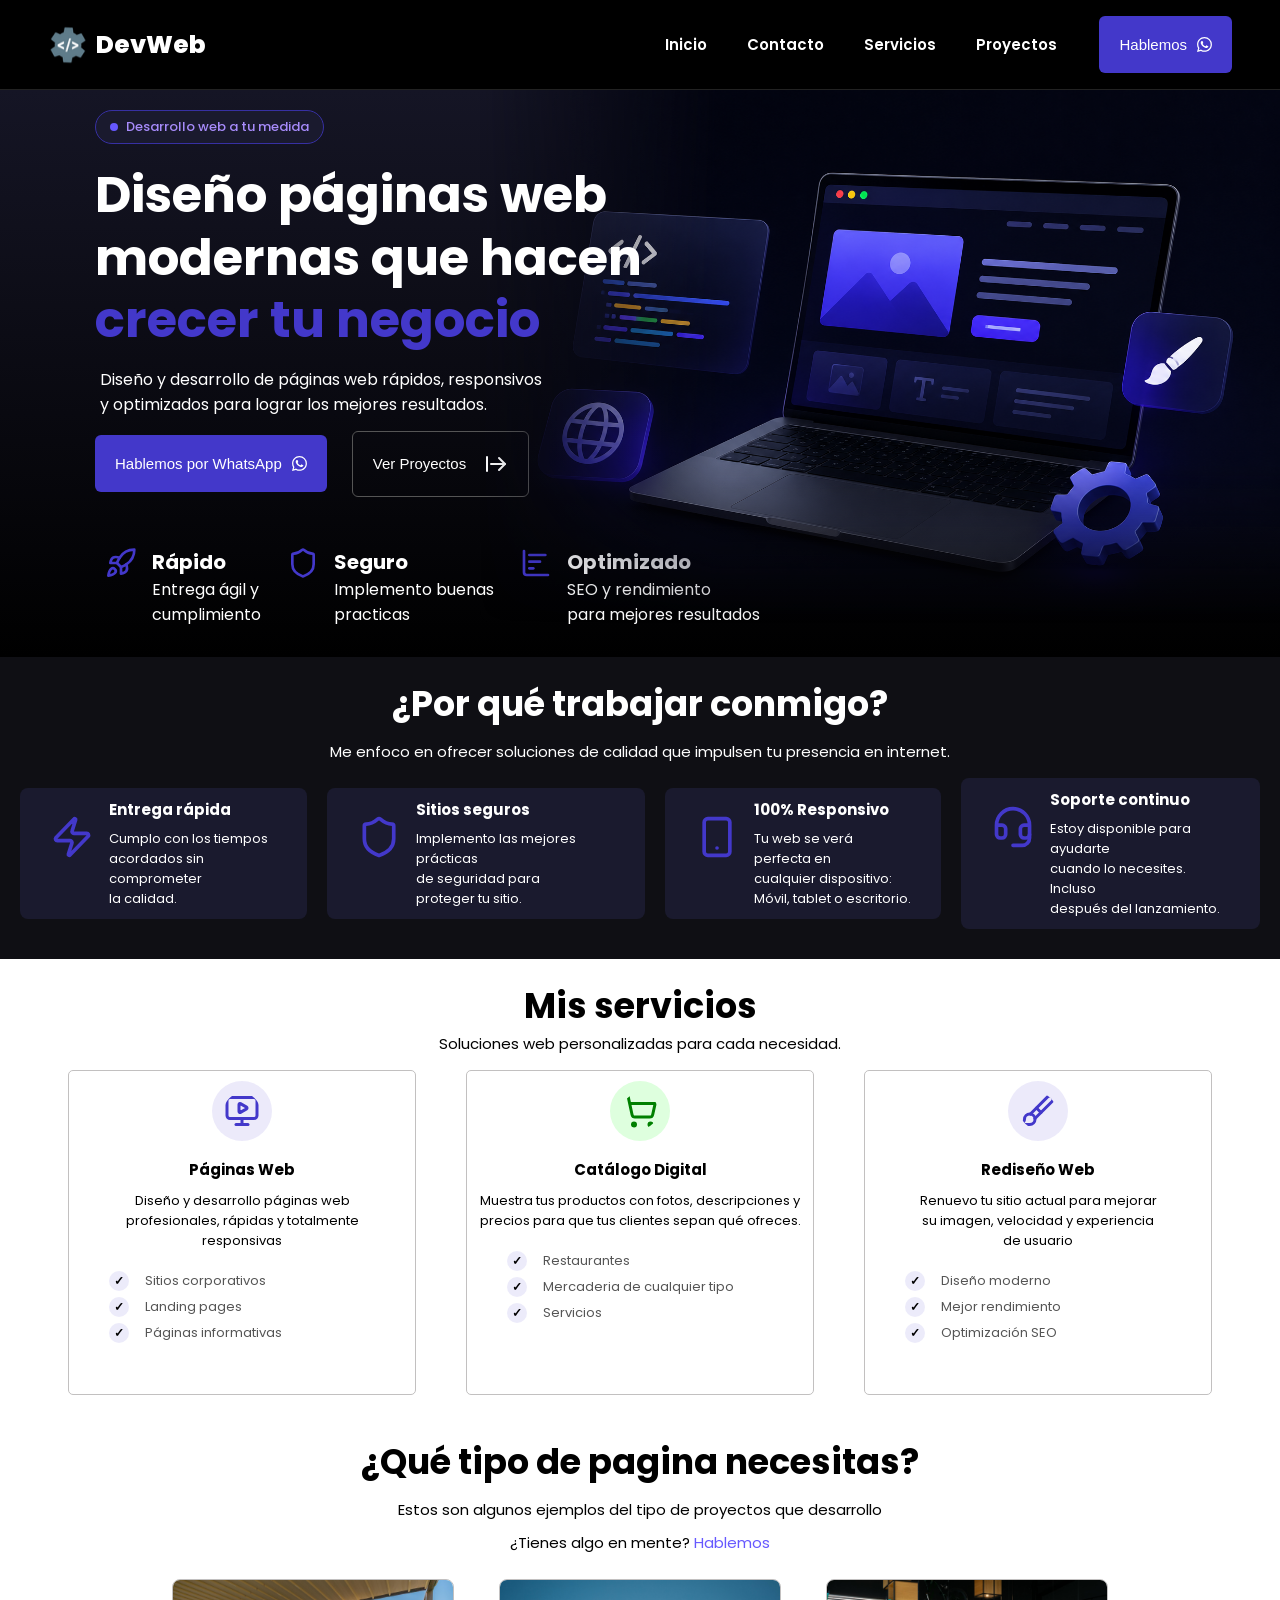
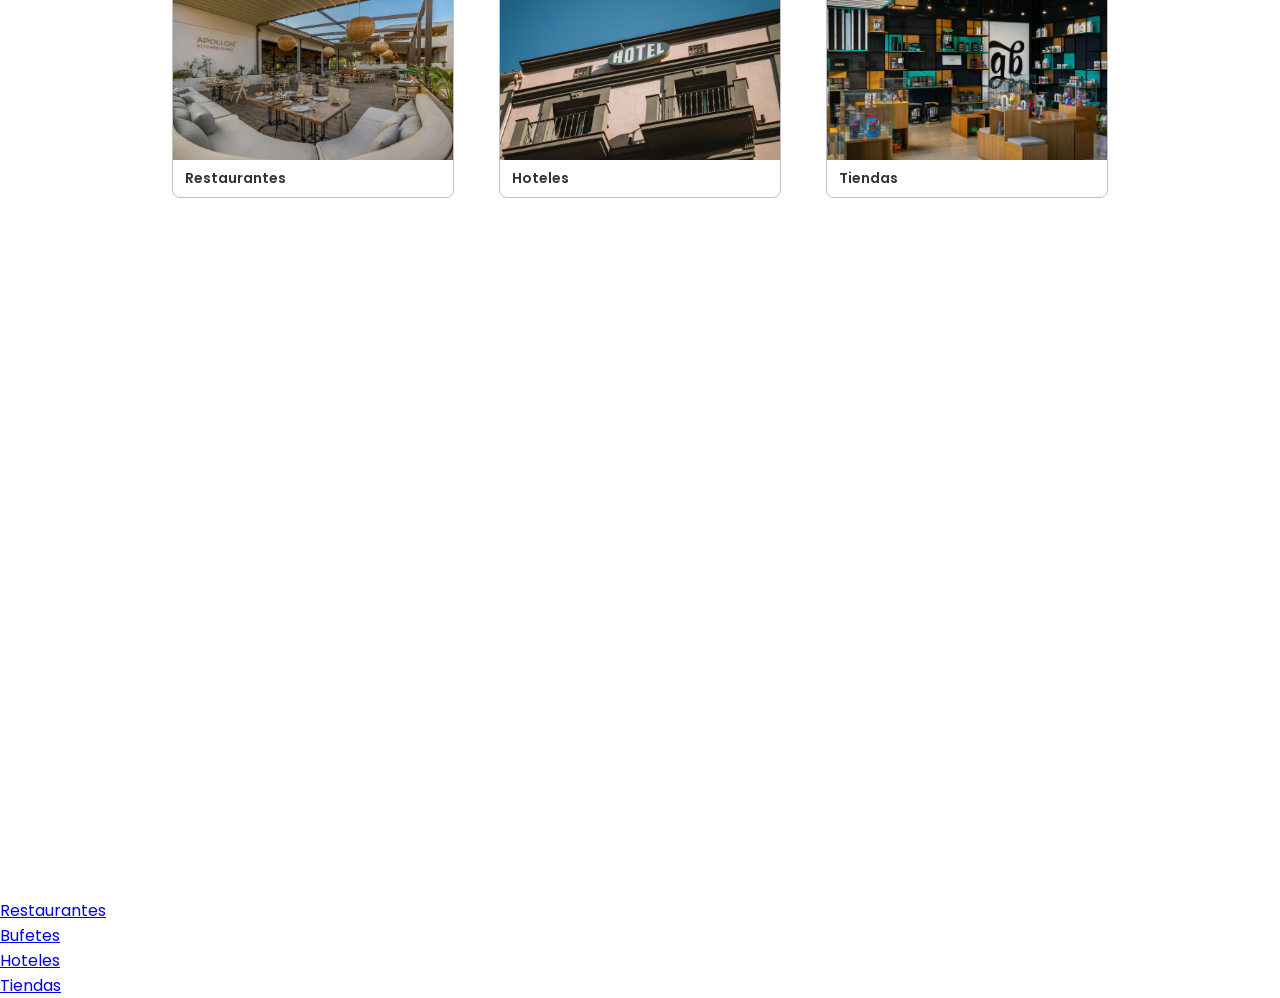
<file: index.html>
<!DOCTYPE html>
<html lang="es">
  <head>
    <meta charset="UTF-8" />
    <meta name="viewport" content="width=device-width, initial-scale=1.0" />
    <title>DevWeb</title>
    <link rel="stylesheet" href="/CSS/style.css" />
    <link
      rel="icon"
      type="image/png"
      href="IMAGES/icons8-desarrollo-backend-48.apng.png"
    />
    <link rel="preconnect" href="https://fonts.googleapis.com" />
    <link rel="preconnect" href="https://fonts.gstatic.com" crossorigin />
    <link
      href="https://fonts.googleapis.com/css2?family=Poppins:wght@300;400;500;600;700&display=swap"
      rel="stylesheet"
    />
  </head>
  <body>
    <header class="encabezado">
      <div class="imagen-del-encabezado">
        <img src="IMAGES/icons8-desarrollo-backend-48.apng.png" alt="" />
        <a class="redireccion" href="index.html">DevWeb</a>
      </div>

      <button class="hamburguesa">
        <svg
          xmlns="http://www.w3.org/2000/svg"
          width="1em"
          height="1em"
          viewBox="0 0 512 512"
        >
          <title xmlns="">menu</title>
          <path
            fill="none"
            stroke="currentColor"
            stroke-linecap="round"
            stroke-miterlimit="10"
            stroke-width="48"
            d="M88 152h336M88 256h336M88 360h336"
          />
        </svg>
      </button>
      <div class="menu-grupo">
        <nav class="Menu">
          <a href="index.html">Inicio</a>
          <a href="contacto.html">Contacto</a>
          <a href="#Mis-Servicios">Servicios</a>
          <a href="#proycs">Proyectos</a>
        </nav>
        <a
          href="https://wa.me/50246387629?text=Hola%20me%20interesa%20tu%20servicio"
          target="_blank"
          class="btn-wsp"
        >
          <button class="comenzar">
            Hablemos
            <svg
              xmlns="http://www.w3.org/2000/svg"
              width="1em"
              height="1em"
              viewBox="0 0 24 24"
            >
              <title xmlns="">whatsapp-fill</title>
              <g fill="none">
                <g clip-path="url(#SVGXv8lpc2Y)">
                  <path
                    fill="currentColor"
                    fill-rule="evenodd"
                    d="M17.415 14.382c-.298-.149-1.759-.867-2.031-.967s-.47-.148-.669.15c-.198.297-.767.966-.94 1.164c-.174.199-.347.223-.644.075c-.297-.15-1.255-.463-2.39-1.475c-.883-.788-1.48-1.761-1.653-2.059c-.173-.297-.019-.458.13-.606c.134-.133.297-.347.446-.52s.198-.298.297-.497c.1-.198.05-.371-.025-.52c-.074-.149-.668-1.612-.916-2.207c-.241-.579-.486-.5-.668-.51c-.174-.008-.372-.01-.57-.01s-.52.074-.792.372c-.273.297-1.04 1.016-1.04 2.479c0 1.462 1.064 2.875 1.213 3.074s2.095 3.2 5.076 4.487c.71.306 1.263.489 1.694.625c.712.227 1.36.195 1.872.118c.57-.085 1.758-.719 2.006-1.413s.247-1.289.173-1.413s-.272-.198-.57-.347m-5.422 7.403h-.004a9.87 9.87 0 0 1-5.032-1.378l-.36-.214l-3.742.982l.999-3.648l-.235-.374a9.86 9.86 0 0 1-1.511-5.26c.002-5.45 4.436-9.884 9.889-9.884a9.8 9.8 0 0 1 6.988 2.899a9.82 9.82 0 0 1 2.892 6.992c-.002 5.45-4.436 9.885-9.884 9.885m8.412-18.297A11.82 11.82 0 0 0 11.992 0C5.438 0 .102 5.335.1 11.892a11.86 11.86 0 0 0 1.587 5.945L0 24l6.304-1.654a11.9 11.9 0 0 0 5.684 1.448h.005c6.554 0 11.89-5.335 11.892-11.893a11.82 11.82 0 0 0-3.48-8.413"
                    clip-rule="evenodd"
                  />
                </g>
                <defs>
                  <clipPath id="SVGXv8lpc2Y">
                    <path fill="#fff" d="M0 0h24v24H0z" />
                  </clipPath>
                </defs>
              </g>
            </svg>
          </button>
        </a>
      </div>
    </header>
    <section id="hero" class="animado">
      <div class="badge">
        <span class="punto"></span>
        Desarrollo web a tu medida
      </div>
      <div class="texto-hero">
        <h2>
          Diseño páginas web
          <br />
          modernas que hacen
          <br />
          <span>crecer tu negocio</span>
        </h2>
        <p>
          Diseño y desarrollo de páginas web rápidos, responsivos
          <br />
          y optimizados para lograr los mejores resultados.
        </p>
      </div>
      <div class="botones-hero">
        <div class="boton-del-hero">
          <a
            href="https://wa.me/50246387629?text=Hola%20me%20interesa%20tu%20servicio"
            target="_blank"
            class="btn-wsp"
          >
            <button class="comenzar">
              Hablemos por WhatsApp
              <svg
                xmlns="http://www.w3.org/2000/svg"
                width="1em"
                height="1em"
                viewBox="0 0 24 24"
              >
                <title xmlns="">whatsapp-fill</title>
                <g fill="none">
                  <g clip-path="url(#SVGXv8lpc2Y)">
                    <path
                      fill="currentColor"
                      fill-rule="evenodd"
                      d="M17.415 14.382c-.298-.149-1.759-.867-2.031-.967s-.47-.148-.669.15c-.198.297-.767.966-.94 1.164c-.174.199-.347.223-.644.075c-.297-.15-1.255-.463-2.39-1.475c-.883-.788-1.48-1.761-1.653-2.059c-.173-.297-.019-.458.13-.606c.134-.133.297-.347.446-.52s.198-.298.297-.497c.1-.198.05-.371-.025-.52c-.074-.149-.668-1.612-.916-2.207c-.241-.579-.486-.5-.668-.51c-.174-.008-.372-.01-.57-.01s-.52.074-.792.372c-.273.297-1.04 1.016-1.04 2.479c0 1.462 1.064 2.875 1.213 3.074s2.095 3.2 5.076 4.487c.71.306 1.263.489 1.694.625c.712.227 1.36.195 1.872.118c.57-.085 1.758-.719 2.006-1.413s.247-1.289.173-1.413s-.272-.198-.57-.347m-5.422 7.403h-.004a9.87 9.87 0 0 1-5.032-1.378l-.36-.214l-3.742.982l.999-3.648l-.235-.374a9.86 9.86 0 0 1-1.511-5.26c.002-5.45 4.436-9.884 9.889-9.884a9.8 9.8 0 0 1 6.988 2.899a9.82 9.82 0 0 1 2.892 6.992c-.002 5.45-4.436 9.885-9.884 9.885m8.412-18.297A11.82 11.82 0 0 0 11.992 0C5.438 0 .102 5.335.1 11.892a11.86 11.86 0 0 0 1.587 5.945L0 24l6.304-1.654a11.9 11.9 0 0 0 5.684 1.448h.005c6.554 0 11.89-5.335 11.892-11.893a11.82 11.82 0 0 0-3.48-8.413"
                      clip-rule="evenodd"
                    />
                  </g>
                  <defs>
                    <clipPath id="SVGXv8lpc2Y">
                      <path fill="#fff" d="M0 0h24v24H0z" />
                    </clipPath>
                  </defs>
                </g>
              </svg>
            </button>
          </a>
        </div>
        <div class="boton-de-proyecto">
          <a href="#proycs" target="_blanck">
            <button type="button" class="btn-proyc">
              Ver Proyectos<svg
                xmlns="http://www.w3.org/2000/svg"
                width="24"
                height="24"
                viewBox="0 0 24 24"
                fill="none"
                stroke="currentColor"
                stroke-width="2"
                stroke-linecap="round"
                stroke-linejoin="round"
                class="lucide lucide-arrow-right-from-line-icon lucide-arrow-right-from-line"
              >
                <path d="M3 5v14" />
                <path d="M21 12H7" />
                <path d="m15 18 6-6-6-6" />
              </svg>
            </button>
          </a>
        </div>
      </div>
      <div class="iconos">
        <div class="tarjeta">
          <svg
            xmlns="http://www.w3.org/2000/svg"
            width="24"
            height="24"
            viewBox="0 0 24 24"
            fill="none"
            stroke="currentColor"
            stroke-width="2"
            stroke-linecap="round"
            stroke-linejoin="round"
            class="lucide lucide-rocket-icon lucide-rocket"
          >
            <path d="M12 15v5s3.03-.55 4-2c1.08-1.62 0-5 0-5" />
            <path
              d="M4.5 16.5c-1.5 1.26-2 5-2 5s3.74-.5 5-2c.71-.84.7-2.13-.09-2.91a2.18 2.18 0 0 0-2.91-.09"
            />
            <path
              d="M9 12a22 22 0 0 1 2-3.95A12.88 12.88 0 0 1 22 2c0 2.72-.78 7.5-6 11a22.4 22.4 0 0 1-4 2z"
            />
            <path d="M9 12H4s.55-3.03 2-4c1.62-1.08 5 .05 5 .05" />
          </svg>
          <div>
            <h2>Rápido</h2>
            <p>
              Entrega ágil y
              <br />
              cumplimiento
            </p>
          </div>
        </div>
        <div class="tarjeta">
          <svg
            xmlns="http://www.w3.org/2000/svg"
            width="24"
            height="24"
            viewBox="0 0 24 24"
            fill="none"
            stroke="currentColor"
            stroke-width="2"
            stroke-linecap="round"
            stroke-linejoin="round"
            class="lucide lucide-shield-icon lucide-shield"
          >
            <path
              d="M20 13c0 5-3.5 7.5-7.66 8.95a1 1 0 0 1-.67-.01C7.5 20.5 4 18 4 13V6a1 1 0 0 1 1-1c2 0 4.5-1.2 6.24-2.72a1.17 1.17 0 0 1 1.52 0C14.51 3.81 17 5 19 5a1 1 0 0 1 1 1z"
            />
          </svg>
          <div>
            <h2>Seguro</h2>
            <p>
              Implemento buenas
              <br />
              practicas
            </p>
          </div>
        </div>
        <div class="tarjeta">
          <svg
            xmlns="http://www.w3.org/2000/svg"
            width="24"
            height="24"
            viewBox="0 0 24 24"
            fill="none"
            stroke="currentColor"
            stroke-width="2"
            stroke-linecap="round"
            stroke-linejoin="round"
            class="lucide lucide-chart-bar-decreasing-icon lucide-chart-bar-decreasing"
          >
            <path d="M3 3v16a2 2 0 0 0 2 2h16" />
            <path d="M7 11h8" />
            <path d="M7 16h3" />
            <path d="M7 6h12" />
          </svg>
          <div>
            <h2>Optimizado</h2>
            <p>
              SEO y rendimiento
              <br />
              para mejores resultados
            </p>
          </div>
        </div>
      </div>
      <div class="imagen-del-hero">
        <img
          src="IMAGES/ChatGPT Image 6 may 2026, 02_45_11 p.m..png"
          alt="paginas web"
          width="300px"
        />
      </div>
    </section>
    <section id="presentacion" class="animado">
      <div class="texto-presentacion">
        <h2>¿Por qué trabajar conmigo?</h2>
        <p>
          Me enfoco en ofrecer soluciones de calidad que impulsen tu presencia
          en internet.
        </p>
      </div>
      <div class="cartas-presentacion">
        <div class="carta">
          <svg
            xmlns="http://www.w3.org/2000/svg"
            width="24"
            height="24"
            viewBox="0 0 24 24"
            fill="none"
            stroke="currentColor"
            stroke-width="2"
            stroke-linecap="round"
            stroke-linejoin="round"
            class="lucide lucide-zap-icon lucide-zap"
          >
            <path
              d="M4 14a1 1 0 0 1-.78-1.63l9.9-10.2a.5.5 0 0 1 .86.46l-1.92 6.02A1 1 0 0 0 13 10h7a1 1 0 0 1 .78 1.63l-9.9 10.2a.5.5 0 0 1-.86-.46l1.92-6.02A1 1 0 0 0 11 14z"
            />
          </svg>
          <div class="carta-texto">
            <h2>Entrega rápida</h2>
            <p>
              Cumplo con los tiempos
              <br />
              acordados sin comprometer
              <br />
              la calidad.
            </p>
          </div>
        </div>
        <div class="carta">
          <svg
            xmlns="http://www.w3.org/2000/svg"
            width="24"
            height="24"
            viewBox="0 0 24 24"
            fill="none"
            stroke="currentColor"
            stroke-width="2"
            stroke-linecap="round"
            stroke-linejoin="round"
            class="lucide lucide-shield-icon lucide-shield"
          >
            <path
              d="M20 13c0 5-3.5 7.5-7.66 8.95a1 1 0 0 1-.67-.01C7.5 20.5 4 18 4 13V6a1 1 0 0 1 1-1c2 0 4.5-1.2 6.24-2.72a1.17 1.17 0 0 1 1.52 0C14.51 3.81 17 5 19 5a1 1 0 0 1 1 1z"
            />
          </svg>
          <div class="carta-texto">
            <h2>Sitios seguros</h2>
            <p>
              Implemento las mejores prácticas
              <br />
              de seguridad para
              <br />
              proteger tu sitio.
            </p>
          </div>
        </div>
        <div class="carta">
          <svg
            xmlns="http://www.w3.org/2000/svg"
            width="24"
            height="24"
            viewBox="0 0 24 24"
            fill="none"
            stroke="currentColor"
            stroke-width="2"
            stroke-linecap="round"
            stroke-linejoin="round"
            class="lucide lucide-smartphone-icon lucide-smartphone"
          >
            <rect width="14" height="20" x="5" y="2" rx="2" ry="2" />
            <path d="M12 18h.01" />
          </svg>
          <div class="carta-texto">
            <h2>100% Responsivo</h2>
            <p>
              Tu web se verá perfecta en
              <br />
              cualquier dispositivo:
              <br />
              Móvil, tablet o escritorio.
            </p>
          </div>
        </div>
        <div class="carta">
          <svg
            xmlns="http://www.w3.org/2000/svg"
            width="24"
            height="24"
            viewBox="0 0 24 24"
            fill="none"
            stroke="currentColor"
            stroke-width="2"
            stroke-linecap="round"
            stroke-linejoin="round"
            class="lucide lucide-headset-icon lucide-headset"
          >
            <path
              d="M3 11h3a2 2 0 0 1 2 2v3a2 2 0 0 1-2 2H5a2 2 0 0 1-2-2v-5Zm0 0a9 9 0 1 1 18 0m0 0v5a2 2 0 0 1-2 2h-1a2 2 0 0 1-2-2v-3a2 2 0 0 1 2-2h3Z"
            />
            <path d="M21 16v2a4 4 0 0 1-4 4h-5" />
          </svg>
          <div class="carta-texto">
            <h2>Soporte continuo</h2>
            <p>
              Estoy disponible para ayudarte
              <br />
              cuando lo necesites. Incluso
              <br />
              después del lanzamiento.
            </p>
          </div>
        </div>
      </div>
    </section>
    <section id="Mis-Servicios" class="animado">
      <div class="texto-servicios">
        <h2>Mis servicios</h2>
        <p>Soluciones web personalizadas para cada necesidad.</p>
      </div>
      <div class="servicios">
        <div class="servicio">
          <svg
            class="icono-servicio"
            xmlns="http://www.w3.org/2000/svg"
            width="24"
            height="24"
            viewBox="0 0 24 24"
            fill="none"
            stroke="currentColor"
            stroke-width="2"
            stroke-linecap="round"
            stroke-linejoin="round"
            class="lucide lucide-monitor-play-icon lucide-monitor-play"
          >
            <path
              d="M15.033 9.44a.647.647 0 0 1 0 1.12l-4.065 2.352a.645.645 0 0 1-.968-.56V7.648a.645.645 0 0 1 .967-.56z"
            />
            <path d="M12 17v4" />
            <path d="M8 21h8" />
            <rect x="2" y="3" width="20" height="14" rx="2" />
          </svg>
          <h2>Páginas Web</h2>
          <p>
            Diseño y desarrollo páginas web
            <br />
            profesionales, rápidas y totalmente
            <br />
            responsivas
          </p>
          <ul class="listas">
            <li>Sitios corporativos</li>
            <li>Landing pages</li>
            <li>Páginas informativas</li>
          </ul>
        </div>
        <div class="servicio">
          <svg
            xmlns="http://www.w3.org/2000/svg"
            width="24"
            height="24"
            viewBox="0 0 24 24"
            fill="none"
            stroke="currentColor"
            stroke-width="2"
            stroke-linecap="round"
            stroke-linejoin="round"
            class="lucide lucide-shopping-cart-icon lucide-shopping-cart"
          >
            <circle cx="8" cy="21" r="1" />
            <circle cx="19" cy="21" r="1" />
            <path
              d="M2.05 2.05h2l2.66 12.42a2 2 0 0 0 2 1.58h9.78a2 2 0 0 0 1.95-1.57l1.65-7.43H5.12"
            />
          </svg>
          <h2>Catálogo Digital</h2>
          <p>
            Muestra tus productos con fotos, descripciones y
            <br />
            precios para que tus clientes sepan qué ofreces.
          </p>
          <ul class="listas">
            <li>Restaurantes</li>
            <li>Mercaderia de cualquier tipo</li>
            <li>Servicios</li>
          </ul>
        </div>
        <div class="servicio">
          <svg
            class="icono-servicio"
            xmlns="http://www.w3.org/2000/svg"
            width="24"
            height="24"
            viewBox="0 0 24 24"
            fill="none"
            stroke="currentColor"
            stroke-width="2"
            stroke-linecap="round"
            stroke-linejoin="round"
            class="lucide lucide-brush-icon lucide-brush"
          >
            <path d="m11 10 3 3" />
            <path
              d="M6.5 21A3.5 3.5 0 1 0 3 17.5a2.62 2.62 0 0 1-.708 1.792A1 1 0 0 0 3 21z"
            />
            <path
              d="M9.969 17.031 21.378 5.624a1 1 0 0 0-3.002-3.002L6.967 14.031"
            />
          </svg>
          <h2>Rediseño Web</h2>
          <p>
            Renuevo tu sitio actual para mejorar
            <br />
            su imagen, velocidad y experiencia
            <br />
            de usuario
          </p>
          <ul class="listas">
            <li>Diseño moderno</li>
            <li>Mejor rendimiento</li>
            <li>Optimización SEO</li>
          </ul>
        </div>
      </div>
    </section>
    <section id="proycs" class="animado">
      <div class="texto-proyecto">
        <h2>¿Qué tipo de pagina necesitas?</h2>
        <p>Estos son algunos ejemplos del tipo de proyectos que desarrollo</p>
        <p>
          ¿Tienes algo en mente?
          <a
            href="https://wa.me/50246387629?text=Hola%20me%20interesa%20tu%20servicio"
            target="_blank"
            ><span>Hablemos</span></a
          >
        </p>
      </div>
      <div class="proyectos">
        <div class="proyecto">
          <div class="overlay"></div>
          <img
            src="IMAGES/pexels-burakeroglu3-31089991.jpg"
            alt="restaurante"
            width="300px"
          />
          <p>Restaurantes</p>
        </div>
        <div class="proyecto">
          <div class="overlay"></div>
          <img
            src="IMAGES/pexels-joaquin-carfagna-3131171-16901228.jpg"
            alt="hotel"
            width="300px"
          />
          <p>Hoteles</p>
        </div>
        <div class="proyecto">
          <div class="overlay"></div>
          <img
            src="IMAGES/pexels-gb-the-green-brand-1259697174-30824499.jpg"
            alt="tienda"
            width="300px"
            class="tienda"
          />
          <p>Tiendas</p>
        </div>
      </div>
    </section>
    <section id="cta" class="animado">
      <div class="cta">
        <div class="icono-del-cta">
          <svg
            xmlns="http://www.w3.org/2000/svg"
            width="24"
            height="24"
            viewBox="0 0 24 24"
            fill="none"
            stroke="currentColor"
            stroke-width="2"
            stroke-linecap="round"
            stroke-linejoin="round"
            class="lucide lucide-send-icon lucide-send"
          >
            <path
              d="M14.536 21.686a.5.5 0 0 0 .937-.024l6.5-19a.496.496 0 0 0-.635-.635l-19 6.5a.5.5 0 0 0-.024.937l7.93 3.18a2 2 0 0 1 1.112 1.11z"
            />
            <path d="m21.854 2.147-10.94 10.939" />
          </svg>
        </div>
        <div class="texto-cta">
          <h2>¿Tienes un proyecto en mente?</h2>
          <p>Hablemos y hagamos realidad tu página web.</p>
        </div>
        <div class="boton-del-cta">
          <a
            href="https://wa.me/50246387629?text=Hola%20me%20interesa%20tu%20servicio"
            target="_blank"
            class="btn-wsp"
          >
            <button class="comenzar">
              Escribeme por WhatsApp
              <svg
                xmlns="http://www.w3.org/2000/svg"
                width="1em"
                height="1em"
                viewBox="0 0 24 24"
              >
                <title xmlns="">whatsapp-fill</title>
                <g fill="none">
                  <g clip-path="url(#SVGXv8lpc2Y)">
                    <path
                      fill="currentColor"
                      fill-rule="evenodd"
                      d="M17.415 14.382c-.298-.149-1.759-.867-2.031-.967s-.47-.148-.669.15c-.198.297-.767.966-.94 1.164c-.174.199-.347.223-.644.075c-.297-.15-1.255-.463-2.39-1.475c-.883-.788-1.48-1.761-1.653-2.059c-.173-.297-.019-.458.13-.606c.134-.133.297-.347.446-.52s.198-.298.297-.497c.1-.198.05-.371-.025-.52c-.074-.149-.668-1.612-.916-2.207c-.241-.579-.486-.5-.668-.51c-.174-.008-.372-.01-.57-.01s-.52.074-.792.372c-.273.297-1.04 1.016-1.04 2.479c0 1.462 1.064 2.875 1.213 3.074s2.095 3.2 5.076 4.487c.71.306 1.263.489 1.694.625c.712.227 1.36.195 1.872.118c.57-.085 1.758-.719 2.006-1.413s.247-1.289.173-1.413s-.272-.198-.57-.347m-5.422 7.403h-.004a9.87 9.87 0 0 1-5.032-1.378l-.36-.214l-3.742.982l.999-3.648l-.235-.374a9.86 9.86 0 0 1-1.511-5.26c.002-5.45 4.436-9.884 9.889-9.884a9.8 9.8 0 0 1 6.988 2.899a9.82 9.82 0 0 1 2.892 6.992c-.002 5.45-4.436 9.885-9.884 9.885m8.412-18.297A11.82 11.82 0 0 0 11.992 0C5.438 0 .102 5.335.1 11.892a11.86 11.86 0 0 0 1.587 5.945L0 24l6.304-1.654a11.9 11.9 0 0 0 5.684 1.448h.005c6.554 0 11.89-5.335 11.892-11.893a11.82 11.82 0 0 0-3.48-8.413"
                      clip-rule="evenodd"
                    />
                  </g>
                  <defs>
                    <clipPath id="SVGXv8lpc2Y">
                      <path fill="#fff" d="M0 0h24v24H0z" />
                    </clipPath>
                  </defs>
                </g>
              </svg>
            </button>
          </a>
        </div>
      </div>
    </section>
    <footer class="animado">
      <div class="footer-contenido">
        <div class="img-del-footer">
          <img src="IMAGES/icons8-desarrollo-backend-48.apng.png" alt="" />
          <a class="redireccion" href="index.html">DevWeb</a>
          <div class="texto-footer">
            <p>
              Desarrollo web profesional para
              <br />
              hacer crecer tu negocio en internet
            </p>
          </div>
          <div class="iconos-del-footer">
            <a href="https://www.facebook.com/sebastian.vasquez.9803/">
              <svg
                xmlns="http://www.w3.org/2000/svg"
                width="1em"
                height="1em"
                viewBox="0 0 24 24"
              >
                <title xmlns="">facebook</title>
                <path
                  fill="currentColor"
                  d="M9.198 21.5h4v-8.01h3.604l.396-3.98h-4V7.5a1 1 0 0 1 1-1h3v-4h-3a5 5 0 0 0-5 5v2.01h-2l-.396 3.98h2.396z"
                />
              </svg>
            </a>
            <a href="https://www.instagram.com/sebastian_a.v14/">
              <svg
                xmlns="http://www.w3.org/2000/svg"
                width="1em"
                height="1em"
                viewBox="0 0 24 24"
              >
                <title xmlns="">instagram-fill</title>
                <path
                  fill="currentColor"
                  fill-rule="evenodd"
                  d="M7.465 1.066C8.638 1.012 9.012 1 12 1s3.362.013 4.534.066s1.972.24 2.672.511c.733.277 1.398.71 1.948 1.27c.56.549.992 1.213 1.268 1.947c.272.7.458 1.5.512 2.67C22.988 8.639 23 9.013 23 12s-.013 3.362-.066 4.535c-.053 1.17-.24 1.97-.512 2.67a5.4 5.4 0 0 1-1.268 1.949c-.55.56-1.215.992-1.948 1.268c-.7.272-1.5.458-2.67.512c-1.174.054-1.548.066-4.536.066s-3.362-.013-4.535-.066c-1.17-.053-1.97-.24-2.67-.512a5.4 5.4 0 0 1-1.949-1.268a5.4 5.4 0 0 1-1.269-1.948c-.271-.7-.457-1.5-.511-2.67C1.012 15.361 1 14.987 1 12s.013-3.362.066-4.534s.24-1.972.511-2.672a5.4 5.4 0 0 1 1.27-1.948a5.4 5.4 0 0 1 1.947-1.269c.7-.271 1.5-.457 2.67-.511m8.98 1.98c-1.16-.053-1.508-.064-4.445-.064s-3.285.011-4.445.064c-1.073.049-1.655.228-2.043.379c-.513.2-.88.437-1.265.822a3.4 3.4 0 0 0-.822 1.265c-.151.388-.33.97-.379 2.043c-.053 1.16-.064 1.508-.064 4.445s.011 3.285.064 4.445c.049 1.073.228 1.655.379 2.043c.176.477.457.91.822 1.265c.355.365.788.646 1.265.822c.388.151.97.33 2.043.379c1.16.053 1.507.064 4.445.064s3.285-.011 4.445-.064c1.073-.049 1.655-.228 2.043-.379c.513-.2.88-.437 1.265-.822c.365-.355.646-.788.822-1.265c.151-.388.33-.97.379-2.043c.053-1.16.064-1.508.064-4.445s-.011-3.285-.064-4.445c-.049-1.073-.228-1.655-.379-2.043c-.2-.513-.437-.88-.822-1.265a3.4 3.4 0 0 0-1.265-.822c-.388-.151-.97-.33-2.043-.379m-5.85 12.345a3.669 3.669 0 0 0 4-5.986a3.67 3.67 0 1 0-4 5.986M8.002 8.002a5.654 5.654 0 1 1 7.996 7.996a5.654 5.654 0 0 1-7.996-7.996m10.906-.814a1.337 1.337 0 1 0-1.89-1.89a1.337 1.337 0 0 0 1.89 1.89"
                  clip-rule="evenodd"
                />
              </svg>
            </a>
            <a
              href="https://wa.me/50246387629?text=Hola%20me%20interesa%20tu%20servicio"
            >
              <svg
                xmlns="http://www.w3.org/2000/svg"
                width="1em"
                height="1em"
                viewBox="0 0 24 24"
              >
                <title xmlns="">whatsapp-fill</title>
                <g fill="none">
                  <g clip-path="url(#SVGXv8lpc2Y)">
                    <path
                      fill="currentColor"
                      fill-rule="evenodd"
                      d="M17.415 14.382c-.298-.149-1.759-.867-2.031-.967s-.47-.148-.669.15c-.198.297-.767.966-.94 1.164c-.174.199-.347.223-.644.075c-.297-.15-1.255-.463-2.39-1.475c-.883-.788-1.48-1.761-1.653-2.059c-.173-.297-.019-.458.13-.606c.134-.133.297-.347.446-.52s.198-.298.297-.497c.1-.198.05-.371-.025-.52c-.074-.149-.668-1.612-.916-2.207c-.241-.579-.486-.5-.668-.51c-.174-.008-.372-.01-.57-.01s-.52.074-.792.372c-.273.297-1.04 1.016-1.04 2.479c0 1.462 1.064 2.875 1.213 3.074s2.095 3.2 5.076 4.487c.71.306 1.263.489 1.694.625c.712.227 1.36.195 1.872.118c.57-.085 1.758-.719 2.006-1.413s.247-1.289.173-1.413s-.272-.198-.57-.347m-5.422 7.403h-.004a9.87 9.87 0 0 1-5.032-1.378l-.36-.214l-3.742.982l.999-3.648l-.235-.374a9.86 9.86 0 0 1-1.511-5.26c.002-5.45 4.436-9.884 9.889-9.884a9.8 9.8 0 0 1 6.988 2.899a9.82 9.82 0 0 1 2.892 6.992c-.002 5.45-4.436 9.885-9.884 9.885m8.412-18.297A11.82 11.82 0 0 0 11.992 0C5.438 0 .102 5.335.1 11.892a11.86 11.86 0 0 0 1.587 5.945L0 24l6.304-1.654a11.9 11.9 0 0 0 5.684 1.448h.005c6.554 0 11.89-5.335 11.892-11.893a11.82 11.82 0 0 0-3.48-8.413"
                      clip-rule="evenodd"
                    />
                  </g>
                  <defs>
                    <clipPath id="SVGXv8lpc2Y">
                      <path fill="#fff" d="M0 0h24v24H0z" />
                    </clipPath>
                  </defs>
                </g>
              </svg>
            </a>
          </div>
        </div>
        <div class="contenido-footer">
          <h2>Navegación</h2>
          <nav>
            <ul class="listas-footer">
              <li><a href="#hero">Inicio</a></li>
              <li><a href="#Mis-Servicios">Servicios</a></li>
              <li><a href="#proycs">Proyectos</a></li>
              <li><a href="contacto.html">Contacto</a></li>
            </ul>
          </nav>
        </div>
        <div class="contenido-footer">
          <h2>Servicios</h2>
          <ul class="listas-footer">
            <li><a href="#Mis-Servicios">Páginas Web</a></li>
            <li><a href="#Mis-Servicios">Catálogo Online</a></li>
            <li><a href="#Mis-Servicios">Rediseño Web</a></li>
            <li><a href="#Mis-Servicios">Landing Pages</a></li>
          </ul>
        </div>
        <div class="contenido-footer">
          <h2>Contacto</h2>
          <ul>
            <li>
              <div class="contacto-item">
                <svg
                  xmlns="http://www.w3.org/2000/svg"
                  width="24"
                  height="24"
                  viewBox="0 0 24 24"
                  fill="none"
                  stroke="currentColor"
                  stroke-width="2"
                  stroke-linecap="round"
                  stroke-linejoin="round"
                  class="lucide lucide-phone-icon lucide-phone"
                >
                  <path
                    d="M13.832 16.568a1 1 0 0 0 1.213-.303l.355-.465A2 2 0 0 1 17 15h3a2 2 0 0 1 2 2v3a2 2 0 0 1-2 2A18 18 0 0 1 2 4a2 2 0 0 1 2-2h3a2 2 0 0 1 2 2v3a2 2 0 0 1-.8 1.6l-.468.351a1 1 0 0 0-.292 1.233 14 14 0 0 0 6.392 6.384"
                  />
                </svg>
                <p>+502 46387629</p>
              </div>
            </li>
            <li>
              <div class="contacto-item">
                <svg
                  xmlns="http://www.w3.org/2000/svg"
                  width="24"
                  height="24"
                  viewBox="0 0 24 24"
                  fill="none"
                  stroke="currentColor"
                  stroke-width="2"
                  stroke-linecap="round"
                  stroke-linejoin="round"
                  class="lucide lucide-mail-icon lucide-mail"
                >
                  <path d="m22 7-8.991 5.727a2 2 0 0 1-2.009 0L2 7" />
                  <rect x="2" y="4" width="20" height="16" rx="2" />
                </svg>
                <p>personalalejandro2111@gmail.com</p>
              </div>
            </li>
            <li>
              <svg
                xmlns="http://www.w3.org/2000/svg"
                width="24"
                height="24"
                viewBox="0 0 24 24"
                fill="none"
                stroke="currentColor"
                stroke-width="2"
                stroke-linecap="round"
                stroke-linejoin="round"
                class="lucide lucide-map-pin-icon lucide-map-pin"
              >
                <path
                  d="M20 10c0 4.993-5.539 10.193-7.399 11.799a1 1 0 0 1-1.202 0C9.539 20.193 4 14.993 4 10a8 8 0 0 1 16 0"
                />
                <circle cx="12" cy="10" r="3" />
              </svg>
              <p>Guatemala</p>
            </li>
          </ul>
        </div>
      </div>
      <div class="footer-bottom">
        <p>© 2025 DevWeb. Todos los derechos reservados.</p>
      </div>
    </footer>
    <div class="paginas">
      <nav class="webs">
        <ul class="opciones">
          <li><a href="restaurantes.html">Restaurantes</a></li>
          <li><a href="bufetes.html">Bufetes</a></li>
          <li><a href="hoteles.html">Hoteles</a></li>
          <li><a href="tiendas.html">Tiendas</a></li>
        </ul>
      </nav>
    </div>
    <script src="JAVASCRIPT/archivo.js"></script>
  </body>
</html>
</file>
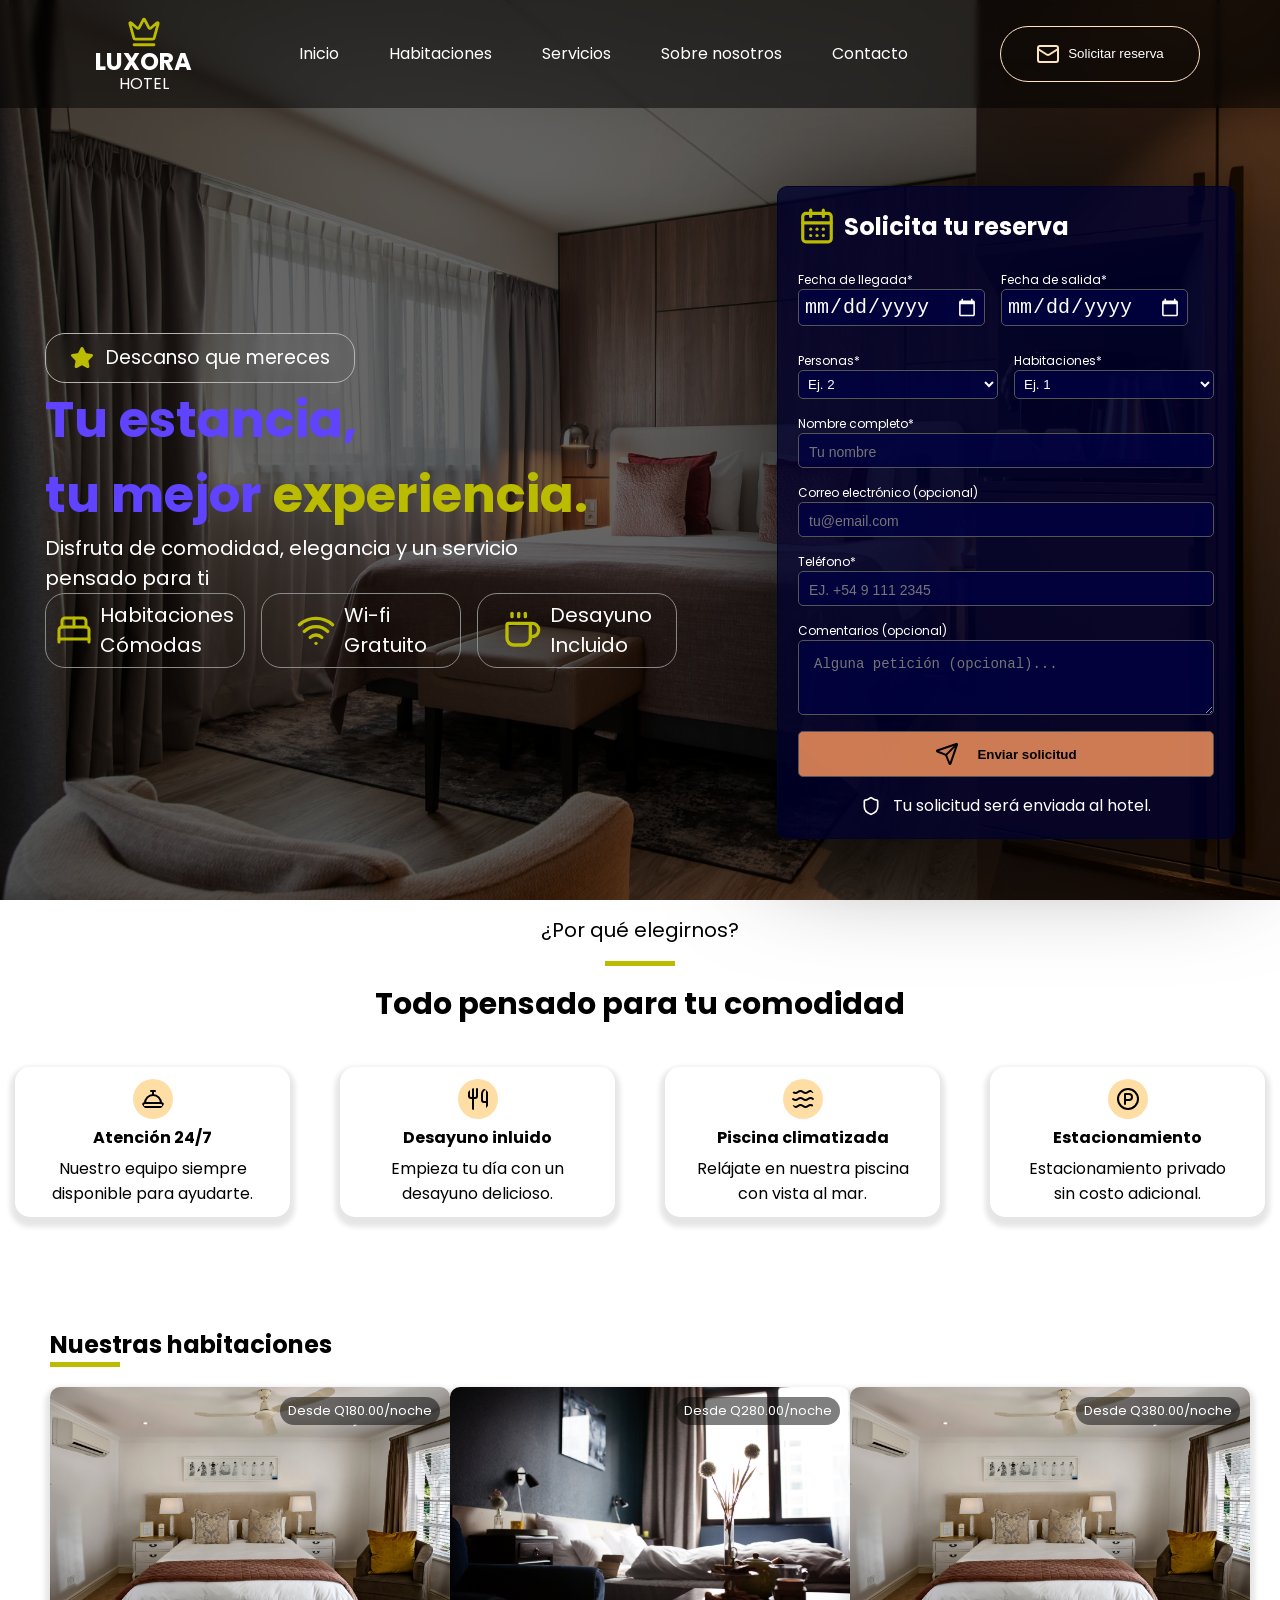
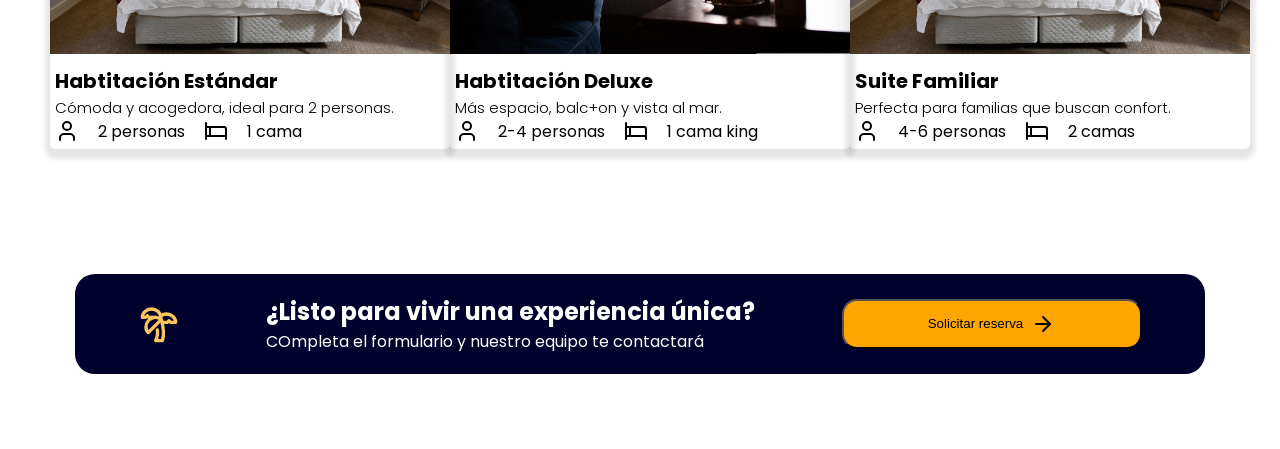
<file: hoteles.html>
<!DOCTYPE html>
<html lang="es">
  <head>
    <meta charset="UTF-8" />
    <meta name="viewport" content="width=device-width, initial-scale=1.0" />
    <title>Hoteles</title>
    <link rel="stylesheet" href="CSS/hoteles.css" />
    <link
      rel="icon"
      type="image/png"
      href="IMAGES/icons8-desarrollo-backend-48.apng.png"
    />
    <link rel="preconnect" href="https://fonts.googleapis.com" />
    <link rel="preconnect" href="https://fonts.gstatic.com" crossorigin />
    <link
      href="https://fonts.googleapis.com/css2?family=Poppins:wght@300;400;500;600;700&display=swap"
      rel="stylesheet"
    />
  </head>
  <body>
    <header class="header">
      <div class="logo">
        <svg
          xmlns="http://www.w3.org/2000/svg"
          width="34"
          height="34"
          viewBox="0 0 24 24"
          fill="none"
          stroke="currentColor"
          stroke-width="2"
          stroke-linecap="round"
          stroke-linejoin="round"
          class="lucide lucide-crown-icon lucide-crown"
        >
          <path
            d="M11.562 3.266a.5.5 0 0 1 .876 0L15.39 8.87a1 1 0 0 0 1.516.294L21.183 5.5a.5.5 0 0 1 .798.519l-2.834 10.246a1 1 0 0 1-.956.734H5.81a1 1 0 0 1-.957-.734L2.02 6.02a.5.5 0 0 1 .798-.519l4.276 3.664a1 1 0 0 0 1.516-.294z"
          />
          <path d="M5 21h14" />
        </svg>
        <h2>LUXORA</h2>
        <p>HOTEL</p>
      </div>
      <nav class="menu">
        <a href="#">Inicio</a><a href="#">Habitaciones</a
        ><a href="#">Servicios</a><a href="#">Sobre nosotros</a
        ><a href="#">Contacto</a>
      </nav>
      <button class="boton-header">
        <svg
          xmlns="http://www.w3.org/2000/svg"
          width="24"
          height="24"
          viewBox="0 0 24 24"
          fill="none"
          stroke="currentColor"
          stroke-width="2"
          stroke-linecap="round"
          stroke-linejoin="round"
          class="lucide lucide-mail-icon lucide-mail"
        >
          <path d="m22 7-8.991 5.727a2 2 0 0 1-2.009 0L2 7" />
          <rect x="2" y="4" width="20" height="16" rx="2" />
        </svg>
        Solicitar reserva
      </button>
    </header>
    <section id="hero">
      <div class="contenido-hero">
        <div class="hero-1">
          <svg
            xmlns="http://www.w3.org/2000/svg"
            width="24"
            height="24"
            viewBox="0 0 24 24"
            fill="none"
            stroke="currentColor"
            stroke-width="2"
            stroke-linecap="round"
            stroke-linejoin="round"
            class="lucide lucide-star-icon lucide-star"
          >
            <path
              d="M11.525 2.295a.53.53 0 0 1 .95 0l2.31 4.679a2.123 2.123 0 0 0 1.595 1.16l5.166.756a.53.53 0 0 1 .294.904l-3.736 3.638a2.123 2.123 0 0 0-.611 1.878l.882 5.14a.53.53 0 0 1-.771.56l-4.618-2.428a2.122 2.122 0 0 0-1.973 0L6.396 21.01a.53.53 0 0 1-.77-.56l.881-5.139a2.122 2.122 0 0 0-.611-1.879L2.16 9.795a.53.53 0 0 1 .294-.906l5.165-.755a2.122 2.122 0 0 0 1.597-1.16z"
            />
          </svg>
          <h2>Descanso que mereces</h2>
        </div>
        <h3>
          Tu estancia, <br />
          tu mejor <span>experiencia.</span>
        </h3>
        <p>
          Disfruta de comodidad, elegancia y un servicio <br />
          pensado para ti
        </p>
        <div class="cajas">
          <div class="caja">
            <svg
              xmlns="http://www.w3.org/2000/svg"
              width="40"
              height="40"
              viewBox="0 0 24 24"
              fill="none"
              stroke="currentColor"
              stroke-width="2"
              stroke-linecap="round"
              stroke-linejoin="round"
              class="lucide lucide-bed-double-icon lucide-bed-double"
            >
              <path d="M2 20v-8a2 2 0 0 1 2-2h16a2 2 0 0 1 2 2v8" />
              <path d="M4 10V6a2 2 0 0 1 2-2h12a2 2 0 0 1 2 2v4" />
              <path d="M12 4v6" />
              <path d="M2 18h20" />
            </svg>
            <p>
              Habitaciones <br />
              Cómodas
            </p>
          </div>
          <div class="caja">
            <svg
              xmlns="http://www.w3.org/2000/svg"
              width="40"
              height="40"
              viewBox="0 0 24 24"
              fill="none"
              stroke="currentColor"
              stroke-width="2"
              stroke-linecap="round"
              stroke-linejoin="round"
              class="lucide lucide-wifi-icon lucide-wifi"
            >
              <path d="M12 20h.01" />
              <path d="M2 8.82a15 15 0 0 1 20 0" />
              <path d="M5 12.859a10 10 0 0 1 14 0" />
              <path d="M8.5 16.429a5 5 0 0 1 7 0" />
            </svg>
            <p>
              Wi-fi <br />
              Gratuito
            </p>
          </div>
          <div class="caja">
            <svg
              xmlns="http://www.w3.org/2000/svg"
              width="40"
              height="40"
              viewBox="0 0 24 24"
              fill="none"
              stroke="currentColor"
              stroke-width="2"
              stroke-linecap="round"
              stroke-linejoin="round"
              class="lucide lucide-coffee-icon lucide-coffee"
            >
              <path d="M10 2v2" />
              <path d="M14 2v2" />
              <path
                d="M16 8a1 1 0 0 1 1 1v8a4 4 0 0 1-4 4H7a4 4 0 0 1-4-4V9a1 1 0 0 1 1-1h14a4 4 0 1 1 0 8h-1"
              />
              <path d="M6 2v2" />
            </svg>
            <p>
              Desayuno <br />
              Incluido
            </p>
          </div>
        </div>
      </div>
      <form action="">
        <div class="encabezado-form">
          <svg
            xmlns="http://www.w3.org/2000/svg"
            width="38"
            height="38"
            viewBox="0 0 24 24"
            fill="none"
            stroke="currentColor"
            stroke-width="2"
            stroke-linecap="round"
            stroke-linejoin="round"
            class="lucide lucide-calendar-days-icon lucide-calendar-days"
          >
            <path d="M8 2v4" />
            <path d="M16 2v4" />
            <rect width="18" height="18" x="3" y="4" rx="2" />
            <path d="M3 10h18" />
            <path d="M8 14h.01" />
            <path d="M12 14h.01" />
            <path d="M16 14h.01" />
            <path d="M8 18h.01" />
            <path d="M12 18h.01" />
            <path d="M16 18h.01" />
          </svg>
          <h2>Solicita tu reserva</h2>
        </div>
        <div class="doble-entrada">
          <div class="campo">
            <label>Fecha de llegada*</label>
            <input type="date" placeholder="dd / mm / aaaa" required />
          </div>
          <div class="campo">
            <label>Fecha de salida*</label>
            <input type="date" placeholder="dd / mm / aaaa" required />
          </div>
        </div>
        <div class="doble-entrada">
          <div class="campo">
            <label>Personas*</label>
            <select required>
              <option value="" disabled selected>Ej. 2</option>
              <option value="">1</option>
              <option value="">2</option>
              <option value="">3</option>
              <option value="">4</option>
              <option value="">5</option>
              <option value="">6</option>
              <option value="">7</option>
              <option value="">8</option>
              <option value="">9</option>
              <option value="">10</option>
            </select>
          </div>
          <div class="campo">
            <label>Habitaciones*</label>
            <select required>
              <option value="" disabled selected>Ej. 1</option>
              <option value="">1</option>
              <option value="">2</option>
              <option value="">3</option>
              <option value="">4</option>
              <option value="">5</option>
            </select>
          </div>
        </div>
        <div class="campo">
          <label for="">Nombre completo*</label>
          <input type="text" name="" id="" placeholder="Tu nombre" required />
        </div>
        <div class="campo">
          <label for="">Correo electrónico (opcional)</label>
          <input type="email" name="" id="" placeholder="tu@email.com" />
        </div>
        <div class="campo">
          <label for="">Teléfono*</label>
          <input
            type="number"
            name=""
            id=""
            placeholder="EJ. +54 9 111 2345"
            required
          />
        </div>
        <div class="campo">
          <label for="">Comentarios (opcional)</label>
          <textarea
            name=""
            id=""
            placeholder="Alguna petición (opcional)..."
          ></textarea>
        </div>
        <button class="boton-hero">
          <svg
            xmlns="http://www.w3.org/2000/svg"
            width="24"
            height="24"
            viewBox="0 0 24 24"
            fill="none"
            stroke="currentColor"
            stroke-width="2"
            stroke-linecap="round"
            stroke-linejoin="round"
            class="lucide lucide-send-icon lucide-send"
          >
            <path
              d="M14.536 21.686a.5.5 0 0 0 .937-.024l6.5-19a.496.496 0 0 0-.635-.635l-19 6.5a.5.5 0 0 0-.024.937l7.93 3.18a2 2 0 0 1 1.112 1.11z"
            />
            <path d="m21.854 2.147-10.94 10.939" />
          </svg>
          Enviar solicitud
        </button>
        <p class="texto-form">
          <svg
            xmlns="http://www.w3.org/2000/svg"
            width="20"
            height="20"
            viewBox="0 0 24 24"
            fill="none"
            stroke="currentColor"
            stroke-width="2"
            stroke-linecap="round"
            stroke-linejoin="round"
            class="lucide lucide-shield-icon lucide-shield"
          >
            <path
              d="M20 13c0 5-3.5 7.5-7.66 8.95a1 1 0 0 1-.67-.01C7.5 20.5 4
               18 4 13V6a1 1 0 0 1 1-1c2 0 4.5-1.2 6.24-2.72a1.17 1.17 0 0 1 1.52 0C14.51 3.81 17 5 19 5a1 1 0 0 1 1 1z"
            />
          </svg>
          Tu solicitud será enviada al hotel.
        </p>
      </form>
    </section>
    <section id="comodidades">
      <div class="texto-comodidades">
        <h2>¿Por qué elegirnos?</h2>
        <hr class="linea-comodidades" />
        <p>Todo pensado para tu comodidad</p>
      </div>
      <div class="cajas-comodidades">
        <div class="caja-comodidades">
          <svg
            xmlns="http://www.w3.org/2000/svg"
            width="24"
            height="24"
            viewBox="0 0 24 24"
            fill="none"
            stroke="currentColor"
            stroke-width="2"
            stroke-linecap="round"
            stroke-linejoin="round"
            class="lucide lucide-concierge-bell-icon lucide-concierge-bell"
          >
            <path
              d="M3 20a1 1 0 0 1-1-1v-1a2 2 0 0 1 2-2h16a2 2 0 0 1 2 2v1a1 1 0 0 1-1 1Z"
            />
            <path d="M20 16a8 8 0 1 0-16 0" />
            <path d="M12 4v4" />
            <path d="M10 4h4" />
          </svg>
          <h2>Atención 24/7</h2>
          <p>
            Nuestro equipo siempre <br />
            disponible para ayudarte.
          </p>
        </div>
        <div class="caja-comodidades">
          <svg
            xmlns="http://www.w3.org/2000/svg"
            width="24"
            height="24"
            viewBox="0 0 24 24"
            fill="none"
            stroke="currentColor"
            stroke-width="2"
            stroke-linecap="round"
            stroke-linejoin="round"
            class="lucide lucide-utensils-icon lucide-utensils"
          >
            <path d="M3 2v7c0 1.1.9 2 2 2h4a2 2 0 0 0 2-2V2" />
            <path d="M7 2v20" />
            <path d="M21 15V2a5 5 0 0 0-5 5v6c0 1.1.9 2 2 2h3Zm0 0v7" />
          </svg>
          <h2>Desayuno inluido</h2>
          <p>
            Empieza tu día con un <br />
            desayuno delicioso.
          </p>
        </div>
        <div class="caja-comodidades">
          <svg
            xmlns="http://www.w3.org/2000/svg"
            width="24"
            height="24"
            viewBox="0 0 24 24"
            fill="none"
            stroke="currentColor"
            stroke-width="2"
            stroke-linecap="round"
            stroke-linejoin="round"
            class="lucide lucide-waves-horizontal-icon lucide-waves-horizontal"
          >
            <path d="M2 12q2.5 2 5 0t5 0 5 0 5 0" />
            <path d="M2 19q2.5 2 5 0t5 0 5 0 5 0" />
            <path d="M2 5q2.5 2 5 0t5 0 5 0 5 0" />
          </svg>
          <h2>Piscina climatizada</h2>
          <p>
            Relájate en nuestra piscina <br />
            con vista al mar.
          </p>
        </div>
        <div class="caja-comodidades">
          <svg
            xmlns="http://www.w3.org/2000/svg"
            width="24"
            height="24"
            viewBox="0 0 24 24"
            fill="none"
            stroke="currentColor"
            stroke-width="2"
            stroke-linecap="round"
            stroke-linejoin="round"
            class="lucide lucide-circle-parking-icon lucide-circle-parking"
          >
            <circle cx="12" cy="12" r="10" />
            <path d="M9 17V7h4a3 3 0 0 1 0 6H9" />
          </svg>
          <h2>Estacionamiento</h2>
          <p>
            Estacionamiento privado <br />
            sin costo adicional.
          </p>
        </div>
      </div>
    </section>
    <section id="habitaciones">
      <div class="texto-habitaciones">
        <h2>Nuestras habitaciones</h2>
        <hr class="linea-comodidades" />
      </div>
      <div class="todas-las-habitaciones">
        <div class="habitacion">
          <div class="contenedor-imagen">
            <img src="IMAGES/room-1.jpg" alt="habitacion" />
            <div class="texto-encima">Desde Q180.00/noche</div>
          </div>
          <div class="texto-habitacion">
            <h2>Habtitación Estándar</h2>
            <h3>Cómoda y acogedora, ideal para 2 personas.</h3>
            <div class="logos-habitaciones">
              <svg
                xmlns="http://www.w3.org/2000/svg"
                width="24"
                height="24"
                viewBox="0 0 24 24"
                fill="none"
                stroke="currentColor"
                stroke-width="2"
                stroke-linecap="round"
                stroke-linejoin="round"
                class="lucide lucide-user-icon lucide-user"
              >
                <path d="M19 21v-2a4 4 0 0 0-4-4H9a4 4 0 0 0-4 4v2" />
                <circle cx="12" cy="7" r="4" />
              </svg>
              <p>2 personas</p>
              <svg
                xmlns="http://www.w3.org/2000/svg"
                width="24"
                height="24"
                viewBox="0 0 24 24"
                fill="none"
                stroke="currentColor"
                stroke-width="2"
                stroke-linecap="round"
                stroke-linejoin="round"
                class="lucide lucide-bed-icon lucide-bed"
              >
                <path d="M2 4v16" />
                <path d="M2 8h18a2 2 0 0 1 2 2v10" />
                <path d="M2 17h20" />
                <path d="M6 8v9" />
              </svg>
              <p>1 cama</p>
            </div>
          </div>
        </div>
        <div class="habitacion">
          <div class="contenedor-imagen">
            <img src="IMAGES/room-2.jpg" alt="habitacion" />
            <div class="texto-encima">Desde Q280.00/noche</div>
          </div>
          <div class="texto-habitacion">
            <h2>Habtitación Deluxe</h2>
            <h3>Más espacio, balc+on y vista al mar.</h3>
            <div class="logos-habitaciones">
              <svg
                xmlns="http://www.w3.org/2000/svg"
                width="24"
                height="24"
                viewBox="0 0 24 24"
                fill="none"
                stroke="currentColor"
                stroke-width="2"
                stroke-linecap="round"
                stroke-linejoin="round"
                class="lucide lucide-user-icon lucide-user"
              >
                <path d="M19 21v-2a4 4 0 0 0-4-4H9a4 4 0 0 0-4 4v2" />
                <circle cx="12" cy="7" r="4" />
              </svg>
              <p>2-4 personas</p>
              <svg
                xmlns="http://www.w3.org/2000/svg"
                width="24"
                height="24"
                viewBox="0 0 24 24"
                fill="none"
                stroke="currentColor"
                stroke-width="2"
                stroke-linecap="round"
                stroke-linejoin="round"
                class="lucide lucide-bed-icon lucide-bed"
              >
                <path d="M2 4v16" />
                <path d="M2 8h18a2 2 0 0 1 2 2v10" />
                <path d="M2 17h20" />
                <path d="M6 8v9" />
              </svg>
              <p>1 cama king</p>
            </div>
          </div>
        </div>
        <div class="habitacion">
          <div class="contenedor-imagen">
            <img src="IMAGES/room-1.jpg" alt="habitacion" />
            <div class="texto-encima">Desde Q380.00/noche</div>
          </div>
          <div class="texto-habitacion">
            <h2>Suite Familiar</h2>
            <h3>Perfecta para familias que buscan confort.</h3>
            <div class="logos-habitaciones">
              <svg
                xmlns="http://www.w3.org/2000/svg"
                width="24"
                height="24"
                viewBox="0 0 24 24"
                fill="none"
                stroke="currentColor"
                stroke-width="2"
                stroke-linecap="round"
                stroke-linejoin="round"
                class="lucide lucide-user-icon lucide-user"
              >
                <path d="M19 21v-2a4 4 0 0 0-4-4H9a4 4 0 0 0-4 4v2" />
                <circle cx="12" cy="7" r="4" />
              </svg>
              <p>4-6 personas</p>
              <svg
                xmlns="http://www.w3.org/2000/svg"
                width="24"
                height="24"
                viewBox="0 0 24 24"
                fill="none"
                stroke="currentColor"
                stroke-width="2"
                stroke-linecap="round"
                stroke-linejoin="round"
                class="lucide lucide-bed-icon lucide-bed"
              >
                <path d="M2 4v16" />
                <path d="M2 8h18a2 2 0 0 1 2 2v10" />
                <path d="M2 17h20" />
                <path d="M6 8v9" />
              </svg>
              <p>2 camas</p>
            </div>
          </div>
        </div>
      </div>
    </section>
    <section id="cta">
      <div class="contenido-cta">
        <svg
          xmlns="http://www.w3.org/2000/svg"
          width="24"
          height="24"
          viewBox="0 0 24 24"
          fill="none"
          stroke="currentColor"
          stroke-width="2"
          stroke-linecap="round"
          stroke-linejoin="round"
          class="lucide lucide-tree-palm-icon lucide-tree-palm"
        >
          <path d="M13 8c0-2.76-2.46-5-5.5-5S2 5.24 2 8h2l1-1 1 1h4" />
          <path
            d="M13 7.14A5.82 5.82 0 0 1 16.5 6c3.04 0 5.5 2.24 5.5 5h-3l-1-1-1 1h-3"
          />
          <path
            d="M5.89 9.71c-2.15 2.15-2.3 5.47-.35 7.43l4.24-4.25.7-.7.71-.71 2.12-2.12c-1.95-1.96-5.27-1.8-7.42.35"
          />
          <path d="M11 15.5c.5 2.5-.17 4.5-1 6.5h4c2-5.5-.5-12-1-14" />
        </svg>
        <div class="texto-cta">
          <h2>¿Listo para vivir una experiencia única?</h2>
          <p>COmpleta el formulario y nuestro equipo te contactará</p>
        </div>
        <button class="btn-cta">
          Solicitar reserva
          <svg
            xmlns="http://www.w3.org/2000/svg"
            width="24"
            height="24"
            viewBox="0 0 24 24"
            fill="none"
            stroke="currentColor"
            stroke-width="2"
            stroke-linecap="round"
            stroke-linejoin="round"
            class="lucide lucide-arrow-right-icon lucide-arrow-right"
            class="arrow"
          >
            <path d="M5 12h14" />
            <path d="m12 5 7 7-7 7" />
          </svg>
        </button>
      </div>
    </section>
  </body>
</html>
</file>
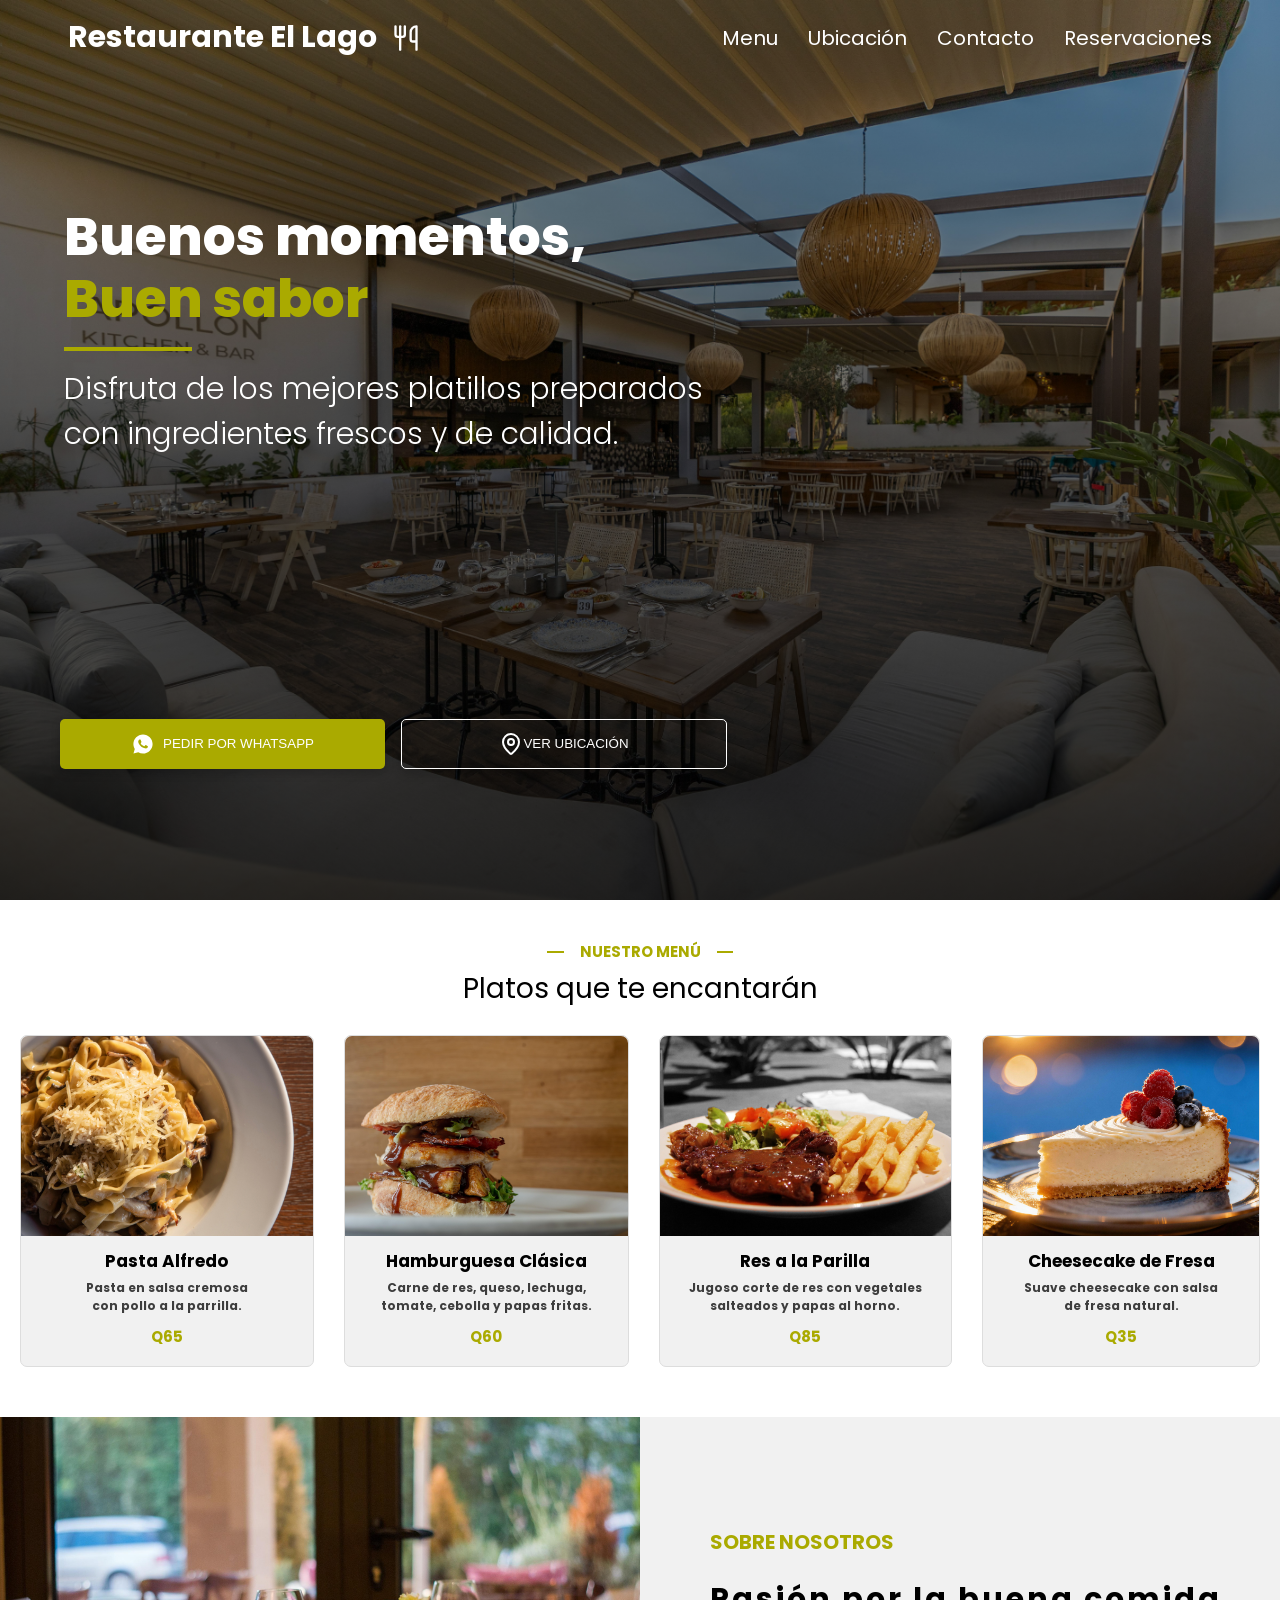
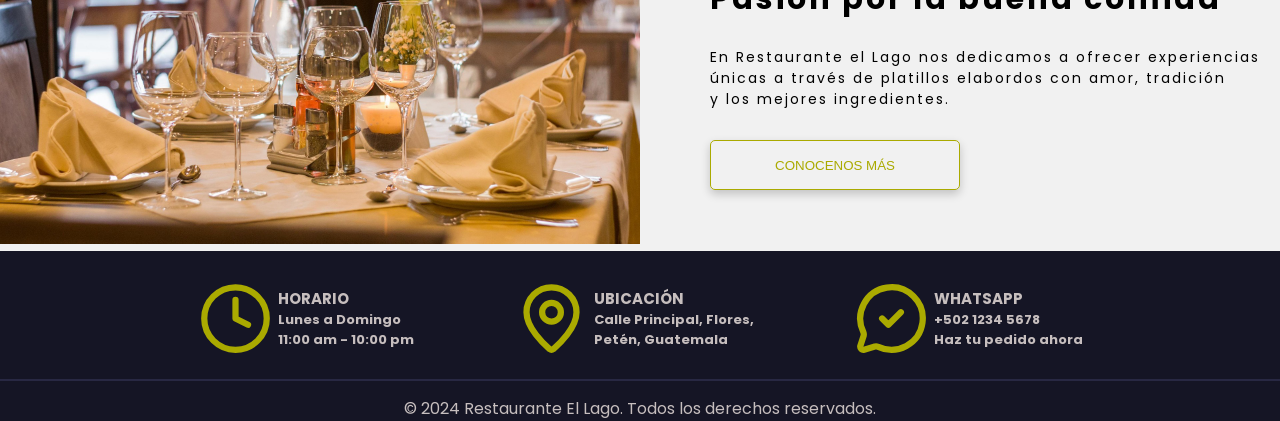
<file: restaurantes.html>
<!DOCTYPE html>
<html lang="es">
  <head>
    <meta charset="UTF-8" />
    <meta name="viewport" content="width=device-width, initial-scale=1.0" />
    <title>Restaurantes</title>
    <link rel="stylesheet" href="CSS/restaurantes.css" />
    <link rel="preconnect" href="https://fonts.googleapis.com" />
    <link rel="preconnect" href="https://fonts.gstatic.com" crossorigin />
    <link
      href="https://fonts.googleapis.com/css2?family=Poppins:wght@300;400;500;600;700&display=swap"
      rel="stylesheet"
    />
    <link
      rel="icon"
      type="image/png"
      href="IMAGES/icons8-desarrollo-backend-48.apng.png"
    />
  </head>
  <body>
    <header>
      <div class="logo">
        <h1>Restaurante El Lago</h1>
        <svg
          xmlns="http://www.w3.org/2000/svg"
          width="24"
          height="24"
          viewBox="0 0 24 24"
          fill="none"
          stroke="currentColor"
          stroke-width="2"
          stroke-linecap="round"
          stroke-linejoin="round"
          class="lucide lucide-utensils-icon lucide-utensils"
        >
          <path d="M3 2v7c0 1.1.9 2 2 2h4a2 2 0 0 0 2-2V2" />
          <path d="M7 2v20" />
          <path d="M21 15V2a5 5 0 0 0-5 5v6c0 1.1.9 2 2 2h3Zm0 0v7" />
        </svg>
      </div>
      <nav>
        <a href="#">Menu</a>
        <a href="#">Ubicación</a>
        <a href="#">Contacto</a>
        <a href="#">Reservaciones</a>
      </nav>
    </header>
    <section id="hero">
      <div class="texto-hero">
        <h2>
          Buenos momentos,
          <br />
          <span>Buen sabor</span>
        </h2>
        <hr class="hr-hero" />
        <p>
          Disfruta de los mejores platillos preparados
          <br />
          con ingredientes frescos y de calidad.
        </p>
      </div>
      <div class="btns-hero">
        <button class="btn-1">
          <svg
            xmlns="http://www.w3.org/2000/svg"
            x="0px"
            y="0px"
            width="24"
            height="24"
            viewBox="0 0 30 30"
          >
            <path
              fill="currentColor"
              d="M
              15 3 C 8.373 3 3 8.373 3 15 C 3 17.251208 3.6323415 19.350068
              4.7109375 21.150391 L 3.1074219 27 L 9.0820312 25.431641 C
              10.829354 26.425062 12.84649 27 15 27 C 21.627 27 27 21.627 27 15
              C 27 8.373 21.627 3 15 3 z M 10.892578 9.4023438 C 11.087578
              9.4023438 11.287937 9.4011562 11.460938 9.4101562 C 11.674938
              9.4151563 11.907859 9.4308281 12.130859 9.9238281 C 12.395859
              10.509828 12.972875 11.979906 13.046875 12.128906 C 13.120875
              12.277906 13.173313 12.453437 13.070312 12.648438 C 12.972312
              12.848437 12.921344 12.969484 12.777344 13.146484 C 12.628344
              13.318484 12.465078 13.532109 12.330078 13.662109 C 12.181078
              13.811109 12.027219 13.974484 12.199219 14.271484 C 12.371219
              14.568484 12.968563 15.542125 13.851562 16.328125 C 14.986562
              17.342125 15.944188 17.653734 16.242188 17.802734 C 16.540187
              17.951734 16.712766 17.928516 16.884766 17.728516 C 17.061766
              17.533516 17.628125 16.864406 17.828125 16.566406 C 18.023125
              16.268406 18.222188 16.319969 18.492188 16.417969 C 18.766188
              16.515969 20.227391 17.235766 20.525391 17.384766 C 20.823391
              17.533766 21.01875 17.607516 21.09375 17.728516 C 21.17075
              17.853516 21.170828 18.448578 20.923828 19.142578 C 20.676828
              19.835578 19.463922 20.505734 18.919922 20.552734 C 18.370922
              20.603734 17.858562 20.7995 15.351562 19.8125 C 12.327563 18.6215
              10.420484 15.524219 10.271484 15.324219 C 10.122484 15.129219
              9.0605469 13.713906 9.0605469 12.253906 C 9.0605469 10.788906
              9.8286563 10.071437 10.097656 9.7734375 C 10.371656 9.4754375
              10.692578 9.4023438 10.892578 9.4023438 z"
            ></path>
          </svg>
          PEDIR POR WHATSAPP
        </button>
        <button class="btn-2">
          <svg
            xmlns="http://www.w3.org/2000/svg"
            width="24"
            height="24"
            viewBox="0 0 24 24"
            fill="none"
            stroke="currentColor"
            stroke-width="2"
            stroke-linecap="round"
            stroke-linejoin="round"
            class="lucide lucide-map-pin-icon lucide-map-pin"
          >
            <path
              d="M20 10c0 4.993-5.539 10.193-7.399 11.799a1 1 0 0 1-1.202 0C9.539 20.193 4 14.993 4 10a8 8 0 0 1 16 0"
            />
            <circle cx="12" cy="10" r="3" />
          </svg>
          VER UBICACIÓN
        </button>
      </div>
    </section>
    <section id="menu">
      <div class="texto-menu">
        <h2>
          <span class="linea"></span>
          NUESTRO MENÚ
          <span class="linea"></span>
        </h2>
      </div>
      <p class="texto-menu-2">Platos que te encantarán</p>
      <div class="platillos">
        <div class="platillo-subn">
          <img src="IMAGES/pasta alfredo.jpg" alt="" />
          <h2>Pasta Alfredo</h2>
          <h3>
            Pasta en salsa cremosa
            <br />
            con pollo a la parrilla.
          </h3>
          <h4>Q65</h4>
        </div>
        <div class="platillo-subn">
          <img src="IMAGES/hamburguesa.jpg" alt="" />
          <h2>Hamburguesa Clásica</h2>
          <h3>
            Carne de res, queso, lechuga,
            <br />
            tomate, cebolla y papas fritas.
          </h3>
          <h4>Q60</h4>
        </div>
        <div class="platillo-subn">
          <img src="IMAGES/res a la parrilla.jpg" alt="" />
          <h2>Res a la Parilla</h2>
          <h3>
            Jugoso corte de res con vegetales
            <br />
            salteados y papas al horno.
          </h3>
          <h4>Q85</h4>
        </div>
        <div class="platillo-subn">
          <img src="IMAGES/cheesecake.jpg" alt="" />
          <h2>Cheesecake de Fresa</h2>
          <h3>
            Suave cheesecake con salsa
            <br />
            de fresa natural.
          </h3>
          <h4>Q35</h4>
        </div>
      </div>
    </section>
    <section id="cta">
      <div class="img-cta">
        <img src="IMAGES/restaurante.jpg" alt="" />
      </div>
      <div class="texto-cta">
        <h3>SOBRE NOSOTROS</h3>
        <h2>Pasión por la buena comida</h2>
        <p>
          En Restaurante el Lago nos dedicamos a ofrecer experiencias
          <br />
          únicas a través de platillos elabordos con amor, tradición
          <br />
          y los mejores ingredientes.
        </p>
        <button class="btn-cta">CONOCENOS MÁS</button>
      </div>
    </section>
    <footer>
      <div class="elementos-footer">
        <div class="caja">
          <svg
            xmlns="http://www.w3.org/2000/svg"
            width="75"
            height="75"
            viewBox="0 0 24 24"
            fill="none"
            stroke="currentColor"
            stroke-width="2"
            stroke-linecap="round"
            stroke-linejoin="round"
            class="lucide lucide-clock-icon lucide-clock"
          >
            <circle cx="12" cy="12" r="10" />
            <path d="M12 6v6l4 2" />
          </svg>
          <div class="textos-footer">
            <h2>HORARIO</h2>
            <h3>
              Lunes a Domingo
              <br />
              11:00 am - 10:00 pm
            </h3>
          </div>
        </div>
        <div class="caja">
          <svg
            xmlns="http://www.w3.org/2000/svg"
            width="75"
            height="75"
            viewBox="0 0 24 24"
            fill="none"
            stroke="currentColor"
            stroke-width="2"
            stroke-linecap="round"
            stroke-linejoin="round"
            class="lucide lucide-map-pin-icon lucide-map-pin"
          >
            <path
              d="M20 10c0 4.993-5.539 10.193-7.399 11.799a1 1 0 0 1-1.202 0C9.539 20.193 4 14.993 4 10a8 8 0 0 1 16 0"
            />
            <circle cx="12" cy="10" r="3" />
          </svg>
          <div class="textos-footer">
            <h2>UBICACIÓN</h2>
            <h3>
              Calle Principal, Flores,
              <br />
              Petén, Guatemala
            </h3>
          </div>
        </div>
        <div class="caja">
          <svg
            xmlns="http://www.w3.org/2000/svg"
            width="75"
            height="75"
            viewBox="0 0 24 24"
            fill="none"
            stroke="currentColor"
            stroke-width="2"
            stroke-linecap="round"
            stroke-linejoin="round"
            class="lucide lucide-message-circle-check-icon lucide-message-circle-check"
          >
            <path
              d="M2.992 16.342a2 2 0 0 1 .094 1.167l-1.065 3.29a1 1 0 0 0 1.236 1.168l3.413-.998a2 2 0 0 1 1.099.092 10 10 0 1 0-4.777-4.719"
            />
            <path d="m9 12 2 2 4-4" />
          </svg>
          <div class="textos-footer">
            <h2>WHATSAPP</h2>
            <h3>
              +502 1234 5678
              <br />
              Haz tu pedido ahora
            </h3>
          </div>
        </div>
      </div>
      <hr class="l-footer" />
      <p>&copy 2024 Restaurante El Lago. Todos los derechos reservados.</p>
    </footer>
  </body>
</html>
</file>
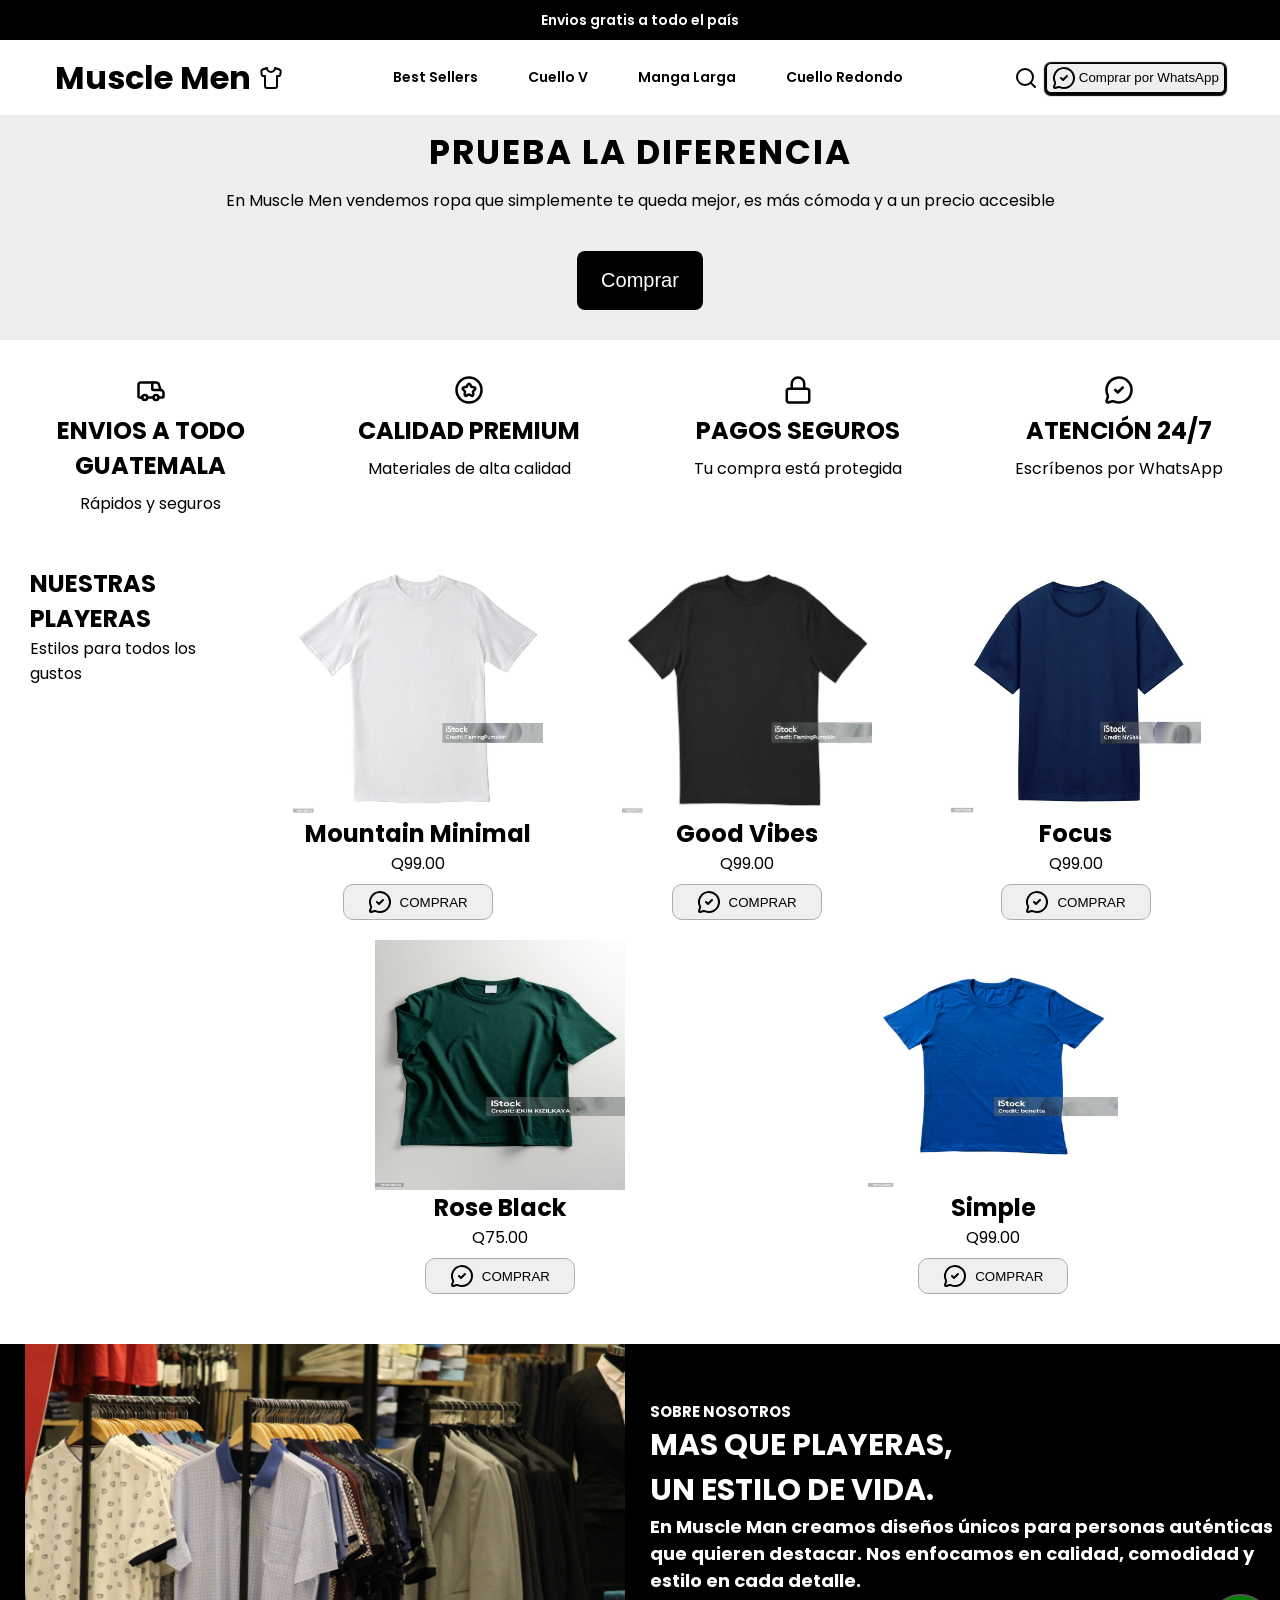
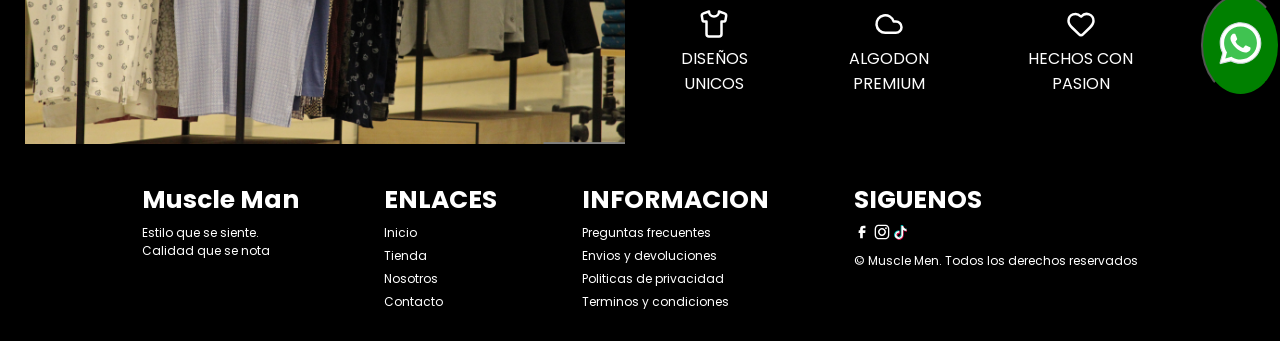
<file: tiendas.html>
<!DOCTYPE html>
<html lang="en">
  <head>
    <meta charset="UTF-8" />
    <meta name="viewport" content="width=device-width, initial-scale=1.0" />
    <title>Tienda Online</title>
    <link rel="stylesheet" href="CSS/tiendas.css" />
    <link rel="preconnect" href="https://fonts.googleapis.com" />
    <link rel="preconnect" href="https://fonts.gstatic.com" crossorigin />
    <link
      href="https://fonts.googleapis.com/css2?family=Poppins:wght@300;400;500;600;700&display=swap"
      rel="stylesheet"
    />
    <link
      rel="icon"
      type="image/png"
      href="IMAGES/icons8-desarrollo-backend-48.apng.png"
    />
  </head>
  <body>
    <div class="barra-anuncios">
      <h2>Envios gratis a todo el país</h2>
    </div>
    <header id="header">
      <div class="logo">
        <h1>Muscle Men</h1>
        <svg
          xmlns="http://www.w3.org/2000/svg"
          width="24"
          height="24"
          viewBox="0 0 24 24"
          fill="none"
          stroke="currentColor"
          stroke-width="2"
          stroke-linecap="round"
          stroke-linejoin="round"
          class="lucide lucide-shirt-icon lucide-shirt"
        >
          <path
            d="M20.38 3.46 16 2a4 4 0 0 1-8 0L3.62 3.46a2 2 0 0 0-1.34 2.23l.58 3.47a1 1 0 0 0 .99.84H6v10c0 1.1.9 2 2 2h8a2 2 0 0 0 2-2V10h2.15a1 1 0 0 0 .99-.84l.58-3.47a2 2 0 0 0-1.34-2.23z"
          />
        </svg>
      </div>
      <nav class="menu">
        <a href="#">Best Sellers</a>
        <a href="#">Cuello V</a>
        <a href="#">Manga Larga</a>
        <a href="#">Cuello Redondo</a>
      </nav>
      <div class="logos-header">
        <svg
          xmlns="http://www.w3.org/2000/svg"
          width="24"
          height="24"
          viewBox="0 0 24 24"
          fill="none"
          stroke="currentColor"
          stroke-width="2"
          stroke-linecap="round"
          stroke-linejoin="round"
          class="lucide lucide-search-icon lucide-search"
        >
          <path d="m21 21-4.34-4.34" />
          <circle cx="11" cy="11" r="8" />
        </svg>
        <button class="btn-header">
          <svg
            xmlns="http://www.w3.org/2000/svg"
            width="24"
            height="24"
            viewBox="0 0 24 24"
            fill="none"
            stroke="currentColor"
            stroke-width="2"
            stroke-linecap="round"
            stroke-linejoin="round"
            class="lucide lucide-message-circle-check-icon lucide-message-circle-check"
          >
            <path
              d="M2.992 16.342a2 2 0 0 1 .094 1.167l-1.065 3.29a1 1 0 0 0 1.236 1.168l3.413-.998a2 2 0 0 1 1.099.092 10 10 0 1 0-4.777-4.719"
            />
            <path d="m9 12 2 2 4-4" />
          </svg>
          <a href="#">Comprar por WhatsApp</a>
        </button>
      </div>
    </header>
    <div id="hero">
      <div class="textos-hero">
        <h2>PRUEBA LA DIFERENCIA</h2>
        <p>
          En Muscle Men vendemos ropa que simplemente te queda mejor, es más
          cómoda y a un precio accesible
        </p>
      </div>
      <button class="btn-hero">
        <a href="#">Comprar</a>
      </button>
    </div>
    <section id="servicios">
      <div class="caja">
        <svg
          xmlns="http://www.w3.org/2000/svg"
          width="24"
          height="24"
          viewBox="0 0 24 24"
          fill="none"
          stroke="currentColor"
          stroke-width="2"
          stroke-linecap="round"
          stroke-linejoin="round"
          class="lucide lucide-van-icon lucide-van"
        >
          <path
            d="M13 6v5a1 1 0 0 0 1 1h6.102a1 1 0 0 1 .712.298l.898.91a1 1 0 0 1 .288.702V17a1 1 0 0 1-1 1h-3"
          />
          <path
            d="M5 18H3a1 1 0 0 1-1-1V8a2 2 0 0 1 2-2h12c1.1 0 2.1.8 2.4 1.8l1.176 4.2"
          />
          <path d="M9 18h5" />
          <circle cx="16" cy="18" r="2" />
          <circle cx="7" cy="18" r="2" />
        </svg>
        <h2>
          ENVIOS A TODO
          <br />
          GUATEMALA
        </h2>
        <p>Rápidos y seguros</p>
      </div>
      <div class="caja">
        <svg
          xmlns="http://www.w3.org/2000/svg"
          width="24"
          height="24"
          viewBox="0 0 24 24"
          fill="none"
          stroke="currentColor"
          stroke-width="2"
          stroke-linecap="round"
          stroke-linejoin="round"
          class="lucide lucide-circle-star-icon lucide-circle-star"
        >
          <circle cx="12" cy="12" r="10" />
          <path
            d="M11.051 7.616a1 1 0 0 1 1.909.024l.737 1.452a1 1 0 0 0 .737.535l1.634.256a1 1 0 0 1 .588 1.806l-1.172 1.168a1 1 0 0 0-.282.866l.259 1.613a1 1 0 0 1-1.541 1.134l-1.465-.75a1 1 0 0 0-.912 0l-1.465.75a1 1 0 0 1-1.539-1.133l.258-1.613a1 1 0 0 0-.282-.867l-1.156-1.152a1 1 0 0 1 .572-1.822l1.633-.256a1 1 0 0 0 .737-.535z"
          />
        </svg>
        <h2>CALIDAD PREMIUM</h2>
        <p>Materiales de alta calidad</p>
      </div>
      <div class="caja">
        <svg
          xmlns="http://www.w3.org/2000/svg"
          width="24"
          height="24"
          viewBox="0 0 24 24"
          fill="none"
          stroke="currentColor"
          stroke-width="2"
          stroke-linecap="round"
          stroke-linejoin="round"
          class="lucide lucide-lock-icon lucide-lock"
        >
          <rect width="18" height="11" x="3" y="11" rx="2" ry="2" />
          <path d="M7 11V7a5 5 0 0 1 10 0v4" />
        </svg>
        <h2>PAGOS SEGUROS</h2>
        <p>Tu compra está protegida</p>
      </div>
      <div class="caja">
        <svg
          xmlns="http://www.w3.org/2000/svg"
          width="24"
          height="24"
          viewBox="0 0 24 24"
          fill="none"
          stroke="currentColor"
          stroke-width="2"
          stroke-linecap="round"
          stroke-linejoin="round"
          class="lucide lucide-message-circle-check-icon lucide-message-circle-check"
        >
          <path
            d="M2.992 16.342a2 2 0 0 1 .094 1.167l-1.065 3.29a1 1 0 0 0 1.236 1.168l3.413-.998a2 2 0 0 1 1.099.092 10 10 0 1 0-4.777-4.719"
          />
          <path d="m9 12 2 2 4-4" />
        </svg>
        <h2>ATENCIÓN 24/7</h2>
        <p>Escríbenos por WhatsApp</p>
      </div>
    </section>
    <section id="venta-playeras">
      <div class="texto-venta-playeras">
        <h2>NUESTRAS PLAYERAS</h2>
        <p>Estilos para todos los gustos</p>
      </div>
      <div class="playeras">
        <div class="caja-playera">
          <img src="IMAGES/PLAYERAS/1.jpg" alt="" />
          <h2>Mountain Minimal</h2>
          <p>Q99.00</p>
          <button>
            <svg
              xmlns="http://www.w3.org/2000/svg"
              width="24"
              height="24"
              viewBox="0 0 24 24"
              fill="none"
              stroke="currentColor"
              stroke-width="2"
              stroke-linecap="round"
              stroke-linejoin="round"
              class="lucide lucide-message-circle-check-icon lucide-message-circle-check"
            >
              <path
                d="M2.992 16.342a2 2 0 0 1 .094 1.167l-1.065 3.29a1 1 0 0 0 1.236 1.168l3.413-.998a2 2 0 0 1 1.099.092 10 10 0 1 0-4.777-4.719"
              />
              <path d="m9 12 2 2 4-4" />
            </svg>
            <a href="#">COMPRAR</a>
          </button>
        </div>
        <div class="caja-playera">
          <div class="contenedor-3d">
            <img
              class="imagen-frente"
              src="IMAGES/PLAYERAS/2.jpg"
              alt="frente"
            />
            <img
              class="imagen-reverso"
              src="IMAGES/PLAYERAS/2 COPIA.jpg"
              alt="reverso"
            />
          </div>
          <h2>Good Vibes</h2>
          <p>Q99.00</p>
          <button>
            <svg
              xmlns="http://www.w3.org/2000/svg"
              width="24"
              height="24"
              viewBox="0 0 24 24"
              fill="none"
              stroke="currentColor"
              stroke-width="2"
              stroke-linecap="round"
              stroke-linejoin="round"
              class="lucide lucide-message-circle-check-icon lucide-message-circle-check"
            >
              <path
                d="M2.992 16.342a2 2 0 0 1 .094 1.167l-1.065 3.29a1 1 0 0 0 1.236 1.168l3.413-.998a2 2 0 0 1 1.099.092 10 10 0 1 0-4.777-4.719"
              />
              <path d="m9 12 2 2 4-4" />
            </svg>
            <a href="#">COMPRAR</a>
          </button>
        </div>
        <div class="caja-playera">
          <img src="IMAGES/PLAYERAS/3.jpg" alt="" />
          <h2>Focus</h2>
          <p>Q99.00</p>
          <button>
            <svg
              xmlns="http://www.w3.org/2000/svg"
              width="24"
              height="24"
              viewBox="0 0 24 24"
              fill="none"
              stroke="currentColor"
              stroke-width="2"
              stroke-linecap="round"
              stroke-linejoin="round"
              class="lucide lucide-message-circle-check-icon lucide-message-circle-check"
            >
              <path
                d="M2.992 16.342a2 2 0 0 1 .094 1.167l-1.065 3.29a1 1 0 0 0 1.236 1.168l3.413-.998a2 2 0 0 1 1.099.092 10 10 0 1 0-4.777-4.719"
              />
              <path d="m9 12 2 2 4-4" />
            </svg>
            <a href="#">COMPRAR</a>
          </button>
        </div>
        <div class="caja-playera">
          <img src="IMAGES/PLAYERAS/4.jpg" alt="" />
          <h2>Rose Black</h2>
          <p>Q75.00</p>
          <button>
            <svg
              xmlns="http://www.w3.org/2000/svg"
              width="24"
              height="24"
              viewBox="0 0 24 24"
              fill="none"
              stroke="currentColor"
              stroke-width="2"
              stroke-linecap="round"
              stroke-linejoin="round"
              class="lucide lucide-message-circle-check-icon lucide-message-circle-check"
            >
              <path
                d="M2.992 16.342a2 2 0 0 1 .094 1.167l-1.065 3.29a1 1 0 0 0 1.236 1.168l3.413-.998a2 2 0 0 1 1.099.092 10 10 0 1 0-4.777-4.719"
              />
              <path d="m9 12 2 2 4-4" />
            </svg>
            <a href="#">COMPRAR</a>
          </button>
        </div>
        <div class="caja-playera">
          <img src="IMAGES/PLAYERAS/5.jpg" alt="" />
          <h2>Simple</h2>
          <p>Q99.00</p>
          <button>
            <svg
              xmlns="http://www.w3.org/2000/svg"
              width="24"
              height="24"
              viewBox="0 0 24 24"
              fill="none"
              stroke="currentColor"
              stroke-width="2"
              stroke-linecap="round"
              stroke-linejoin="round"
              class="lucide lucide-message-circle-check-icon lucide-message-circle-check"
            >
              <path
                d="M2.992 16.342a2 2 0 0 1 .094 1.167l-1.065 3.29a1 1 0 0 0 1.236 1.168l3.413-.998a2 2 0 0 1 1.099.092 10 10 0 1 0-4.777-4.719"
              />
              <path d="m9 12 2 2 4-4" />
            </svg>
            <a href="#">COMPRAR</a>
          </button>
        </div>
      </div>
    </section>
    <section id="cta">
      <div class="imagen-cta">
        <img src="IMAGES/PLAYERAS/cta.jpg" alt="" />
      </div>
      <div class="contenido-cta">
        <div class="texto-cta">
          <h2>SOBRE NOSOTROS</h2>
          <h3>
            MAS QUE PLAYERAS,
            <br />
            UN ESTILO DE VIDA.
          </h3>
          <h4>
            En Muscle Man creamos diseños únicos para personas auténticas <br />
            que quieren destacar. Nos enfocamos en calidad, comodidad y <br />
            estilo en cada detalle.
          </h4>
        </div>
        <div class="anuncios-cta">
          <div class="cajas-cta">
            <svg
              xmlns="http://www.w3.org/2000/svg"
              width="24"
              height="24"
              viewBox="0 0 24 24"
              fill="none"
              stroke="currentColor"
              stroke-width="2"
              stroke-linecap="round"
              stroke-linejoin="round"
              class="lucide lucide-shirt-icon lucide-shirt"
            >
              <path
                d="M20.38 3.46 16 2a4 4 0 0 1-8 0L3.62 3.46a2 2 0 0 0-1.34 2.23l.58 3.47a1 1 0 0 0 .99.84H6v10c0 1.1.9 2 2 2h8a2 2 0 0 0 2-2V10h2.15a1 1 0 0 0 .99-.84l.58-3.47a2 2 0 0 0-1.34-2.23z"
              />
            </svg>
            <p>DISEÑOS UNICOS</p>
          </div>
          <div class="cajas-cta">
            <svg
              xmlns="http://www.w3.org/2000/svg"
              width="24"
              height="24"
              viewBox="0 0 24 24"
              fill="none"
              stroke="currentColor"
              stroke-width="2"
              stroke-linecap="round"
              stroke-linejoin="round"
              class="lucide lucide-cloud-icon lucide-cloud"
            >
              <path d="M17.5 19H9a7 7 0 1 1 6.71-9h1.79a4.5 4.5 0 1 1 0 9Z" />
            </svg>
            <p>ALGODON PREMIUM</p>
          </div>
          <div class="cajas-cta">
            <svg
              xmlns="http://www.w3.org/2000/svg"
              width="24"
              height="24"
              viewBox="0 0 24 24"
              fill="none"
              stroke="currentColor"
              stroke-width="2"
              stroke-linecap="round"
              stroke-linejoin="round"
              class="lucide lucide-heart-icon lucide-heart"
            >
              <path
                d="M2 9.5a5.5 5.5 0 0 1 9.591-3.676.56.56 0 0 0 .818 0A5.49 5.49 0 0 1 22 9.5c0 2.29-1.5 4-3 5.5l-5.492 5.313a2 2 0 0 1-3 .019L5 15c-1.5-1.5-3-3.2-3-5.5"
              />
            </svg>
            <p>HECHOS CON PASION</p>
          </div>
          <button> <a href="#"><svg xmlns="http://www.w3.org/2000/svg" x="0px" y="0px" width="75" height="50" viewBox="0 0 48 48">
            <path fill="#fff" d="M4.868,43.303l2.694-9.835C5.9,30.59,5.026,27.324,5.027,23.979C5.032,13.514,13.548,5,24.014,5c5.079,0.002,9.845,1.979,13.43,5.566c3.584,3.588,5.558,8.356,5.556,13.428c-0.004,10.465-8.522,18.98-18.986,18.98c-0.001,0,0,0,0,0h-0.008c-3.177-0.001-6.3-0.798-9.073-2.311L4.868,43.303z"></path><path fill="#fff" d="M4.868,43.803c-0.132,0-0.26-0.052-0.355-0.148c-0.125-0.127-0.174-0.312-0.127-0.483l2.639-9.636c-1.636-2.906-2.499-6.206-2.497-9.556C4.532,13.238,13.273,4.5,24.014,4.5c5.21,0.002,10.105,2.031,13.784,5.713c3.679,3.683,5.704,8.577,5.702,13.781c-0.004,10.741-8.746,19.48-19.486,19.48c-3.189-0.001-6.344-0.788-9.144-2.277l-9.875,2.589C4.953,43.798,4.911,43.803,4.868,43.803z"></path><path fill="#cfd8dc" d="M24.014,5c5.079,0.002,9.845,1.979,13.43,5.566c3.584,3.588,5.558,8.356,5.556,13.428c-0.004,10.465-8.522,18.98-18.986,18.98h-0.008c-3.177-0.001-6.3-0.798-9.073-2.311L4.868,43.303l2.694-9.835C5.9,30.59,5.026,27.324,5.027,23.979C5.032,13.514,13.548,5,24.014,5 M24.014,42.974C24.014,42.974,24.014,42.974,24.014,42.974C24.014,42.974,24.014,42.974,24.014,42.974 M24.014,42.974C24.014,42.974,24.014,42.974,24.014,42.974C24.014,42.974,24.014,42.974,24.014,42.974 M24.014,4C24.014,4,24.014,4,24.014,4C12.998,4,4.032,12.962,4.027,23.979c-0.001,3.367,0.849,6.685,2.461,9.622l-2.585,9.439c-0.094,0.345,0.002,0.713,0.254,0.967c0.19,0.192,0.447,0.297,0.711,0.297c0.085,0,0.17-0.011,0.254-0.033l9.687-2.54c2.828,1.468,5.998,2.243,9.197,2.244c11.024,0,19.99-8.963,19.995-19.98c0.002-5.339-2.075-10.359-5.848-14.135C34.378,6.083,29.357,4.002,24.014,4L24.014,4z"></path><path fill="#40c351" d="M35.176,12.832c-2.98-2.982-6.941-4.625-11.157-4.626c-8.704,0-15.783,7.076-15.787,15.774c-0.001,2.981,0.833,5.883,2.413,8.396l0.376,0.597l-1.595,5.821l5.973-1.566l0.577,0.342c2.422,1.438,5.2,2.198,8.032,2.199h0.006c8.698,0,15.777-7.077,15.78-15.776C39.795,19.778,38.156,15.814,35.176,12.832z"></path><path fill="#fff" fill-rule="evenodd" d="M19.268,16.045c-0.355-0.79-0.729-0.806-1.068-0.82c-0.277-0.012-0.593-0.011-0.909-0.011c-0.316,0-0.83,0.119-1.265,0.594c-0.435,0.475-1.661,1.622-1.661,3.956c0,2.334,1.7,4.59,1.937,4.906c0.237,0.316,3.282,5.259,8.104,7.161c4.007,1.58,4.823,1.266,5.693,1.187c0.87-0.079,2.807-1.147,3.202-2.255c0.395-1.108,0.395-2.057,0.277-2.255c-0.119-0.198-0.435-0.316-0.909-0.554s-2.807-1.385-3.242-1.543c-0.435-0.158-0.751-0.237-1.068,0.238c-0.316,0.474-1.225,1.543-1.502,1.859c-0.277,0.317-0.554,0.357-1.028,0.119c-0.474-0.238-2.002-0.738-3.815-2.354c-1.41-1.257-2.362-2.81-2.639-3.285c-0.277-0.474-0.03-0.731,0.208-0.968c0.213-0.213,0.474-0.554,0.712-0.831c0.237-0.277,0.316-0.475,0.474-0.791c0.158-0.317,0.079-0.594-0.04-0.831C20.612,19.329,19.69,16.983,19.268,16.045z" clip-rule="evenodd"></path>
            </svg></a></button>
        </div>
      </div>
    </section>
    <footer>
      <div class="seccion-1">
        <h2>Muscle Man</h2>
        <p>
          Estilo que se siente.
          <br />
          Calidad que se nota
        </p>
      </div>
      <div class="enlaces">
        <h2>ENLACES</h2>
        <p>Inicio</p>
        <p>Tienda</p>
        <p>Nosotros</p>
        <p>Contacto</p>
      </div>
      <div class="informacion">
        <h2>INFORMACION</h2>
        <p>Preguntas frecuentes</p>
        <p>Envios y devoluciones</p>
        <p>Politicas de privacidad</p>
        <p>Terminos y condiciones</p>
      </div>
      <div class="fin">
        <h2>SIGUENOS</h2>
        <div class="iconos-footer">
          <svg
            xmlns="http://www.w3.org/2000/svg"
            width="1em"
            height="1em"
            viewBox="0 0 24 24"
          >
            <title xmlns="">facebook</title>
            <path
              fill="currentColor"
              d="M9.198 21.5h4v-8.01h3.604l.396-3.98h-4V7.5a1 1 0 0 1 1-1h3v-4h-3a5 5 0 0 0-5 5v2.01h-2l-.396 3.98h2.396z"
            />
          </svg>
          <svg
            xmlns="http://www.w3.org/2000/svg"
            width="1em"
            height="1em"
            viewBox="0 0 24 24"
          >
            <title xmlns="">instagram-fill</title>
            <path
              fill="currentColor"
              fill-rule="evenodd"
              d="M7.465 1.066C8.638 1.012 9.012 1 12 1s3.362.013 4.534.066s1.972.24 2.672.511c.733.277 1.398.71 1.948 1.27c.56.549.992 1.213 1.268 1.947c.272.7.458 1.5.512 2.67C22.988 8.639 23 9.013 23 12s-.013 3.362-.066 4.535c-.053 1.17-.24 1.97-.512 2.67a5.4 5.4 0 0 1-1.268 1.949c-.55.56-1.215.992-1.948 1.268c-.7.272-1.5.458-2.67.512c-1.174.054-1.548.066-4.536.066s-3.362-.013-4.535-.066c-1.17-.053-1.97-.24-2.67-.512a5.4 5.4 0 0 1-1.949-1.268a5.4 5.4 0 0 1-1.269-1.948c-.271-.7-.457-1.5-.511-2.67C1.012 15.361 1 14.987 1 12s.013-3.362.066-4.534s.24-1.972.511-2.672a5.4 5.4 0 0 1 1.27-1.948a5.4 5.4 0 0 1 1.947-1.269c.7-.271 1.5-.457 2.67-.511m8.98 1.98c-1.16-.053-1.508-.064-4.445-.064s-3.285.011-4.445.064c-1.073.049-1.655.228-2.043.379c-.513.2-.88.437-1.265.822a3.4 3.4 0 0 0-.822 1.265c-.151.388-.33.97-.379 2.043c-.053 1.16-.064 1.508-.064 4.445s.011 3.285.064 4.445c.049 1.073.228 1.655.379 2.043c.176.477.457.91.822 1.265c.355.365.788.646 1.265.822c.388.151.97.33 2.043.379c1.16.053 1.507.064 4.445.064s3.285-.011 4.445-.064c1.073-.049 1.655-.228 2.043-.379c.513-.2.88-.437 1.265-.822c.365-.355.646-.788.822-1.265c.151-.388.33-.97.379-2.043c.053-1.16.064-1.508.064-4.445s-.011-3.285-.064-4.445c-.049-1.073-.228-1.655-.379-2.043c-.2-.513-.437-.88-.822-1.265a3.4 3.4 0 0 0-1.265-.822c-.388-.151-.97-.33-2.043-.379m-5.85 12.345a3.669 3.669 0 0 0 4-5.986a3.67 3.67 0 1 0-4 5.986M8.002 8.002a5.654 5.654 0 1 1 7.996 7.996a5.654 5.654 0 0 1-7.996-7.996m10.906-.814a1.337 1.337 0 1 0-1.89-1.89a1.337 1.337 0 0 0 1.89 1.89"
              clip-rule="evenodd"
            />
          </svg>
          <svg
            height="1em"
            width="1em"
            xmlns="http://www.w3.org/2000/svg"
            viewBox="-0.32296740998066475 -3.1283528999801873 42.68446958125966 42.128352899980186"
          >
            <g fill="none">
              <path
                d="M14 15.599v-1.486A13.1 13.1 0 0 0 12.337 14C5.535 14 0 19.18 0 25.547 0 29.452 2.086 32.91 5.267 35c-2.13-2.132-3.315-4.942-3.313-7.861 0-6.276 5.377-11.394 12.046-11.54"
                fill="#00f2ea"
              />
              <path
                d="M14.327 32c2.876 0 5.221-2.273 5.328-5.107l.01-25.292h4.65A8.72 8.72 0 0 1 24.164 0h-6.35l-.011 25.293c-.106 2.832-2.453 5.105-5.328 5.105a5.329 5.329 0 0 1-2.476-.61A5.34 5.34 0 0 0 14.327 32m18.672-21.814V8.78a8.818 8.818 0 0 1-4.81-1.421A8.85 8.85 0 0 0 33 10.186"
                fill="#00f2ea"
              />
              <path
                d="M28 7.718A8.63 8.63 0 0 1 25.832 2h-1.697A8.735 8.735 0 0 0 28 7.718M12.325 20.065c-2.94.004-5.322 2.361-5.325 5.27A5.267 5.267 0 0 0 9.854 30a5.2 5.2 0 0 1-1.008-3.073c.003-2.91 2.385-5.268 5.325-5.271.55 0 1.075.09 1.572.244v-6.4a11.72 11.72 0 0 0-1.572-.114c-.092 0-.183.006-.274.007v4.916a5.286 5.286 0 0 0-1.572-.244"
                fill="#ff004f"
              />
              <path
                d="M32.153 11v4.884a15.15 15.15 0 0 1-8.813-2.811V25.84c0 6.377-5.23 11.565-11.658 11.565-2.485 0-4.789-.778-6.682-2.097A11.67 11.67 0 0 0 13.528 39c6.429 0 11.659-5.188 11.659-11.564V14.668A15.15 15.15 0 0 0 34 17.478v-6.283A8.87 8.87 0 0 1 32.153 11"
                fill="#ff004f"
              />
              <path
                d="M23.979 25.42V12.632A15.741 15.741 0 0 0 33 15.448v-4.89a9.083 9.083 0 0 1-4.912-2.82C26.016 6.431 24.586 4.358 24.132 2h-4.747l-.01 25.215c-.11 2.824-2.505 5.09-5.44 5.09-1.754-.002-3.398-.822-4.42-2.204-1.794-.913-2.919-2.716-2.92-4.682.003-2.92 2.44-5.285 5.45-5.289.56 0 1.098.09 1.608.245v-4.933C7.202 15.589 2 20.722 2 27.016c0 3.045 1.219 5.816 3.205 7.885A12.115 12.115 0 0 0 12.045 37c6.58 0 11.934-5.195 11.934-11.58"
                fill="#fff"
              />
            </g>
          </svg>
        </div>
        <p>&copy Muscle Men. Todos los derechos reservados</p>
      </div>
    </footer>
  </body>
</html>
</file>
<file: CSS/style.css>
/*general*/
* {
  margin: 0;
  padding: 0;
  box-sizing: border-box;
}
body {
  font-family: "Poppins", sans-serif;
}
/*fin general*/
/*encabezado*/
.encabezado {
  display: flex;
  justify-content: space-between;
  align-items: center;
  padding: 16px 48px;
  background-color: black;
  border-bottom: 1px solid #222;
}

.boton-del-cta a {
  text-decoration: none;
}
.hamburguesa {
  display: none;
  border: none;
  background-color: black;
  cursor: pointer;
}
.hamburguesa svg {
  width: 28px;
  height: 28px;
  color: white;
}
.imagen-del-encabezado {
  display: flex;
  align-items: center;
  gap: 8px;
}
.imagen-del-encabezado img {
  height: 40px;
  mix-blend-mode: screen;
}
.redireccion {
  text-decoration: none;
  color: white;
  font-size: 25px;
  font-weight: 800;
}
.menu-grupo {
  display: flex;
  align-items: center;
  gap: 42px;
}
.Menu {
  display: flex;
  align-items: center;
  gap: 40px;
}
.Menu a {
  text-decoration: none;
  color: white;
  font-size: 15px;
  font-weight: 600;
}
.Menu a:hover {
  color: #6658ff;
  text-decoration: underline;
  text-underline-offset: 6px;
}
.comenzar {
  display: flex;
  align-items: center;
  gap: 10px;
  background-color: #4338ca;
  color: white;
  padding: 20px 20px;
  border: none;
  border-radius: 6px;
  font-size: 15px;
  cursor: pointer;
  transition: background-color 0.3s ease, transform 0.3s ease;
  transform-origin: left;
}
.encabezado a {
  text-decoration: none;
}
.comenzar:hover {
  background-color: #3730a3;
  transform: scale(1.05);
}
/*fin encabezado
/*hero*/
#hero {
  overflow: hidden;
  padding: 20px;
  position: relative;
  background: linear-gradient(to bottom, #151525, #000000);
}
.badge {
  position: relative;
  display: inline-flex;
  align-items: center;
  gap: 8px;
  background-color: #1a1a2e;
  color: #a78bfa;
  padding: 6px 14px;
  border-radius: 999px;
  font-size: 13px;
  font-weight: 500;
  border: 1px solid #3730a3;
  margin-bottom: 20px;
  margin-left: 75px;
  margin-top: 0px;
}
.punto {
  width: 8px;
  height: 8px;
  background-color: #6658ff;
  border-radius: 50%;
}
.texto-hero {
  position: relative;
  color: white;
  margin-left: 75px;
  line-height: 1.25;
  z-index: 2;
}
.texto-hero h2 {
  position: relative;
  font-size: 50px;
  z-index: 2;
}
.texto-hero span {
  color: #4338ca;
}
.texto-hero p {
  margin-left: 5px;
  margin-top: 5px;
  line-height: 1.6;
  margin-top: 15px;
  z-index: 1;
  position: relative;
}
.botones-hero {
  display: flex;
  gap: 25px;
  align-items: center;
  margin-left: 75px;
  margin-top: 13px;
}
.boton-del-hero {
  margin: 0;
  position: relative;
  transition: transform 0.3s ease;
  transform-origin: left;
}
.boton-del-hero a {
  text-decoration: none;
}
.boton-del-hero:hover {
  transform: scale(1.05);
}
.boton-de-proyecto a {
  text-decoration: none;
}
.btn-proyc {
  align-items: center;
  gap: 10px;
  padding: 20px 20px;
  border: none;
  border-radius: 6px;
  font-size: 15px;
  transition: transform 0.3s ease;
  transform-origin: left;
  justify-content: center;
  background-color: transparent;
  display: flex;
  position: relative;
  color: white;
  border: 1px solid #555;
}
.btn-proyc svg {
  display: flex;
  margin-left: 8px;
}
.btn-proyc:hover {
  cursor: pointer;
  transform: scale(1.05);
}
.tarjeta {
  display: flex;
  gap: 15px;
  padding: 10px;
  border-radius: 8px;
  transition: box-shadow 0.3s ease;
}
.tarjeta:hover {
  box-shadow: 10px 10px 20px rgba(0, 14, 144, 0.5);
}
.iconos {
  position: relative;
  margin-left: 75px;
  margin-top: 40px;
  display: flex;
  align-items: center;
  gap: 6px;
}
.iconos svg {
  color: #4338ca;
  width: 32px;
  height: 32px;
  flex-shrink: 0;
}
.iconos h2 {
  color: white;
  font-size: 20px;
  gap: 10px;
}
.iconos p {
  color: white;
}
.imagen-del-hero {
  display: inline-block;
  position: absolute;
  top: 0;
  right: 0;
  z-index: 1;
}
.imagen-del-hero img {
  width: 800px;
  border-radius: 0 0 0 12px;
  -webkit-mask-image: linear-gradient(to left, black 70%, transparent),
    linear-gradient(to bottom, black 70%, transparent);
  mask-image: linear-gradient(to left, black 70%, transparent),
    linear-gradient(to bottom, black 70%, transparent);
  -webkit-mask-composite: destination-in;
  mask-composite: intersect;
  z-index: 1;
}
/* fin del hero*/

/*Presentacion*/
#presentacion {
  padding: 20px;
  position: relative;
  background-color: rgb(15, 15, 20);
}
.texto-presentacion {
  color: white;
  text-align: center;
}
.texto-presentacion h2 {
  font-size: 35px;
}
.texto-presentacion p {
  margin-top: 10px;
  font-size: 15px;
}
.cartas-presentacion {
  margin-top: 15px;
  align-items: center;
  justify-content: center;
  display: flex;
  gap: 20px;
  position: relative;
  margin-bottom: 10px;
}
.carta {
  flex-direction: row;
  display: flex;
  gap: 15px;
  padding: 10px 30px;
  border-radius: 8px;
  background-color: #1a1a2e;
  transition: box-shadow 0.3s ease;
}
.carta-texto {
  display: flex;
  flex-direction: column;
  gap: 8px;
}
.carta:hover {
  box-shadow: 10px 10px 20px rgba(0, 14, 144, 0.5);
}
.carta svg {
  color: #4338ca;
  width: 50px;
  margin-top: 14px;
  height: 50px;
}
.carta h2 {
  color: white;
  font-size: 15px;
}
.carta p {
  color: white;
  font-size: 13px;
}
/*fin presentacion*/
/*servicios*/
#Mis-Servicios {
  position: relative;
  background-color: white;
  padding: 20px;
}
.texto-servicios {
  text-align: center;
}
.texto-servicios h2 {
  font-size: 35px;
}
.texto-servicios p {
  font-size: 15px;
}
.servicios {
  display: flex;
  margin-top: 15px;
  justify-content: center;
  gap: 50px;
  padding: 0 48px;
}
.servicio {
  text-align: center;
  justify-content: center;
  flex: 1;
  border: 1px solid rgb(194, 192, 192);
  padding: 10px;
  border-radius: 5px;
  width: 100%;
  max-width: 350px;
  height: 325px;
}
.icono-servicio {
  background-color: rgba(67, 56, 202, 0.1);
  color: #4338ca;
  width: 60px;
  height: 60px;
  border-radius: 50%;
  padding: 12px;
}
.lucide-shopping-cart-icon {
  width: 60px;
  height: 60px;
  padding: 12px;
  border-radius: 50%;
  color: green;
  background-color: rgb(222, 255, 222);
}
.servicio h2 {
  margin-top: 10px;
  text-align: center;
  font-size: 15px;
}
.servicio p {
  margin-top: 10px;
  font-size: 13px;
  padding: 0;
}
.listas {
  margin-top: 20px;
  list-style: none;
  align-items: center;
}
.listas li {
  margin-bottom: 10px;
  display: flex;
  align-items: center;
  margin-bottom: 6px;
  font-size: 13px;
  color: #555;
  gap: 8px;
}
.listas li::before {
  content: "✓ ";
  color: black;
  font-weight: 700;
  background-color: rgba(67, 56, 202, 0.1);
  border-radius: 50%;
  margin-right: 8px;
  align-items: center;
  justify-content: center;
  width: 20px;
  height: 20px;
  font-size: 12px;
  display: flex;
  margin-left: 30px;
}
/*proycs*/
#proycs {
  position: relative;
  background-color: white;
  padding: 20px;
}
.texto-proyecto {
  text-align: center;
}
.texto-proyecto h2 {
  font-size: 35px;
}
.texto-proyecto p {
  margin-top: 10px;
  font-size: 15px;
}
.texto-proyecto a {
  text-decoration: none;
  color: #6658ff;
}
.proyectos {
  display: flex;
  text-align: center;
  justify-content: center;
  gap: 45px;
  margin-top: 25px;
}
.proyecto {
  position: relative;
  border-radius: 8px;
  border: 1px solid rgb(194, 192, 192);
  overflow: hidden;
  cursor: pointer;
  transition: transform 0.4s ease, box-shadow 0.4s ease;
  z-index: 1;
}
.overlay {
  position: absolute;
  top: 0;
  left: 0;
  width: 100%;
  height: 100%;
  background-color: rgba(0, 0, 0, 0);
  transition: background-color 0.4s ease;
  z-index: 1;
}
.proyecto:hover {
  transform: scale(1.5);
  box-shadow: 0 20px 60px rgba(0, 0, 0, 0.4);
  z-index: 100;
  transition: transform 0.4s ease, box-shadow 0.4s ease;
}

/* Al hacer hover se oscurece */
.proyecto:hover .overlay {
  background-color: rgba(0, 0, 0, 0);
}
/* Oscurece todo lo demás al hacer hover */
#proycs:has(.proyecto:hover) .proyecto:not(:hover) {
  filter: brightness(0.4); /* oscurece las otras tarjetas */
  transition: filter 0.4s ease;
}
.proyecto p {
  margin: 8px 12px;
  text-align: left;
  font-size: 14px;
  font-weight: 600;
  color: #333;
}
.proyecto img {
  width: 280px;
  height: 180px;
  object-fit: cover; /* recorta sin deformar */
  border-radius: 5px 5px 0 0; /* solo esquinas de arriba */
  display: block;
}
.tienda {
  height: 200px;
}
/*fin proycs*/
/*cta*/
#cta {
  justify-content: center;
  position: relative;
  margin: 0;
  padding: 40px 48px;
  background-color: white;
}
.icono-del-cta {
  display: flex;
  justify-content: center;
  align-items: center;
  width: 60px;
  height: 60px;
  background-color: #4338ca;
  border-radius: 50%;
  box-shadow: 5px 5px 15px rgba(67, 56, 202, 0.5);
}
.icono-del-cta svg {
  color: white;
  width: 28px;
  height: 28px;
}
.cta {
  width: 75%;
  margin: 0 auto; /* ← centra el div */
  display: flex;
  align-items: center;
  justify-content: space-between; /* icono izq, texto centro, botón der */
  gap: 32px;
  border-radius: 20px;
  background: linear-gradient(to bottom, #3d3d80, #000000);
  padding: 40px 48px;
}
.texto-cta h2 {
  color: white;
}
.texto-cta p {
  color: white;
}
/*fin cta*/
/*footer*/
footer {
  position: relative;
  padding: 60px 75px;
  background: linear-gradient(to bottom, #151525, #000000);
}

/* Fila principal del footer — 4 columnas */
.footer-contenido {
  display: flex;
  justify-content: space-between;
  gap: 175px;
  margin-bottom: 40px;
}

/* Columna del logo */
.img-del-footer {
  display: flex;
  flex-direction: column;
  gap: 12px;
  max-width: 200px;
}

.img-del-footer img {
  width: 40px;
  height: 40px;
  mix-blend-mode: screen;
}

.texto-footer p {
  color: #aaa;
  font-size: 14px;
  line-height: 1.6;
  margin-top: 8px;
}

/* Columnas de navegación, servicios y contacto */
.contenido-footer {
  display: flex;
  flex-direction: column;
  gap: 12px;
}

.contenido-footer h2 {
  color: white;
  font-size: 15px;
  font-weight: 700;
  margin-bottom: 8px;
}

.contenido-footer ul {
  list-style: none;
  display: flex;
  flex-direction: column;
  gap: 8px;
}

.contenido-footer li {
  color: #aaa;
  font-size: 14px;
}

.contenido-footer a {
  color: #aaa;
  text-decoration: none;
  transition: color 0.3s ease;
}

.contenido-footer a:hover {
  color: #6658ff;
}

/* Items de contacto con icono */
.contacto-item {
  display: flex;
  align-items: center;
  gap: 8px;
}

.contacto-item svg {
  width: 16px;
  height: 16px;
  color: #6658ff;
  flex-shrink: 0;
}

.contacto-item p {
  color: #aaa;
  font-size: 14px;
}

/* Iconos de redes sociales */
.iconos-del-footer {
  display: flex;
  gap: 16px;
  margin-top: 8px;
}

.iconos-del-footer a {
  display: flex;
  align-items: center;
  justify-content: center;
  width: 36px;
  height: 36px;
  background-color: #1a1a2e;
  border-radius: 50%;
  transition: background-color 0.3s ease;
}

.iconos-del-footer a:hover {
  background-color: #6658ff;
}

.iconos-del-footer svg {
  width: 18px;
  height: 18px;
  color: white;
}

.footer-bottom {
  border-top: 1px solid #222;
  padding-top: 24px;
  text-align: center;
}

.footer-bottom p {
  color: #555;
  font-size: 13px;
}
/*fin del footer*/
.animado {
  opacity: 0;
  transform: translateY(30px);
  transition: opacity 0.6s ease, transform 0.6s ease;
}

.animado.visible {
  opacity: 1;
  transform: translateY(0);
}
@media (max-width: 900px) {
  .hamburguesa {
    display: block;
    background-color: black;
  }
  .encabezado {
    flex-wrap: wrap;
    padding: 16px 24px;
  }
  .menu-grupo {
    display: none;
    flex-direction: column;
    width: 100%;
    margin-top: 12px;
    gap: 0;
  }
  .menu-grupo.activo {
    display: flex;
  }
  .Menu {
    flex-direction: column;
    width: 100%;
    gap: 0;
  }
  .Menu a {
    padding: 12px 0;
    border-bottom: 1px solid #222;
    width: 100%;
    color: white;
  }
  .comenzar {
    width: 100%;
    justify-content: center;
    margin-top: 8px;
  }
  /* Header — ya lo tienes */
  .hamburguesa {
    display: block;
  }
  .menu-grupo {
    display: none;
  }
  .menu-grupo.activo {
    display: flex;
    flex-direction: column;
    width: 100%;
  }
  .Menu {
    flex-direction: column;
    width: 100%;
    gap: 0;
  }
  .Menu a {
    padding: 12px 0;
    border-bottom: 1px solid #222;
    width: 100%;
  }
  .comenzar {
    width: 100%;
    justify-content: center;
    margin-top: 8px;
  }
  .encabezado {
    flex-wrap: wrap;
    padding: 16px 24px;
  }

  /* Hero */
  #hero {
    padding: 40px 24px;
  }
  .badge {
    margin-left: 0;
  }
  .texto-hero {
    margin-left: 0;
  }
  .texto-hero h2 {
    font-size: 32px;
  }
  .botones-hero {
    margin-left: 0;
    flex-direction: column;
    align-items: flex-start;
  }
  .iconos {
    margin-left: 0;
    flex-direction: column;
    gap: 16px;
  }
  .imagen-del-hero {
    display: none;
  } /* oculta la imagen en celular */

  /* Presentación */
  .cartas-presentacion {
    flex-direction: column;
    align-items: center;
  }
  .carta {
    width: 100%;
    max-width: 400px;
  }

  /* Servicios */
  .servicios {
    flex-direction: column;
    align-items: center;
    padding: 0 24px;
  }
  .servicio {
    width: 100%;
    max-width: 400px;
    height: auto;
  }

  /* Proyectos */
  .proyectos {
    flex-direction: column;
    align-items: center;
    gap: 24px;
  }
  .proyecto img {
    width: 100%;
  }

  /* CTA */
  .cta {
    width: 95%;
    flex-direction: column;
    text-align: center;
    padding: 32px 24px;
  }

  /* Footer */
  .footer-contenido {
    flex-direction: column;
    gap: 32px;
  }
  footer {
    padding: 40px 24px;
  }
}
</file>
<file: CSS/hoteles.css>
/*general*/
* {
  margin: 0;
  padding: 0;
  box-sizing: border-box;
}
body {
  font-family: "Poppins", sans-serif;
}
/*fin general*/
/*header*/
header {
  z-index: 2;
  position: fixed;
  top: 0;
  left: 0;
  width: 100%;
  justify-content: space-between;
  align-items: center;
  display: flex;
  background-color: rgb(0, 0, 0, 0.5);
  backdrop-filter: blur(3px);
  padding: 0px 80px 0px 80px;
  flex-wrap: wrap;
}
.logo {
  flex-direction: column;
  justify-content: center;
  align-items: center;
  text-align: center;
  display: flex;
  padding: 15px;
  line-height: 1.1;
  color: white;
}
.logo svg {
  color: rgb(187, 187, 0);
}
nav {
  display: flex;
  justify-content: space-between;
  gap: 50px;
}
nav a {
  text-decoration: none;
  color: white;
  font-family: 50px;
}
nav a:hover {
  color: bisque;
  transition: 0.8s;
  font-weight: 900;
  cursor: pointer;
}
.boton-header {
  border-radius: 46px;
  border: 1px solid bisque;
  background-color: transparent;
  color: white;
  display: flex;
  padding: 15px;
  gap: 8px;
  width: 200px;
  align-items: center;
  justify-content: center;
}
.boton-header svg {
  color: bisque;
}
.boton-header:hover {
  cursor: pointer;
  transform: translateY(-5px);
  transition: 1s;
  box-shadow: inset 0px 4px 6px rgba(0, 0, 0, 0.9);
}
/*fin header*/
/*hero*/
#hero {
  background-image: linear-gradient(rgba(0, 0, 0, 0.6), rgba(0, 0, 0, 0.6)),
    url("../IMAGES/hotelroom.jpg");
  background-size: cover;
  background-position: center;
  background-repeat: no-repeat;
  min-height: 100vh;
  position: relative;
  display: flex;
  align-items: center;
  justify-content: center;
  gap: 100px;
}
.contenido-hero {
  margin-top: 100px;
  display: flex;
  flex-direction: column;
}
.hero-1 {
  display: flex;
  align-items: center;
  justify-content: center;
  gap: 12px;
  border-radius: 20px;
  border: 1px solid rgb(180, 180, 180);
  backdrop-filter: blur(4px);
  width: 310px;
  height: 50px;
}
.hero-1 h2 {
  color: rgb(255, 255, 255);
  font-weight: 400;
  font-size: 19px;
}
.hero-1 svg {
  fill: rgb(187, 187, 0);
  color: rgb(187, 187, 0);
}
.contenido-hero h3 {
  color: rgb(95, 67, 255);
  font-size: 50px;
}
.contenido-hero span {
  color: rgb(187, 187, 0);
}
.contenido-hero p {
  color: white;
  font-size: 20px;
}
.cajas {
  display: flex;
  gap: 16px;
}
.caja {
  display: flex;
  flex: 1;
  justify-content: center;
  align-items: center;
  gap: 8px;
  border: 0.1px solid rgb(138, 138, 138);
  padding: 10px;
  border-radius: 20px;
  width: 200px;
  height: 75px;
}
.caja svg {
  color: rgb(187, 187, 0);
}
/*form*/
form {
  margin-top: 125px;
  display: flex;
  background-color: rgb(0, 0, 44, 0.8);
  border: 0.5px solid rgb(0, 4, 39);
  border-radius: 10px;
  flex-direction: column;
  text-align: left;
  padding: 20px;
  gap: 16px;
  box-shadow: 0px 10px 115px 0px rgba(0, 0, 0, 0.6);
}
.encabezado-form svg {
  color: rgb(187, 187, 0);
}
.encabezado-form {
  display: flex;
  gap: 8px;
  color: white;
  align-items: center;
}
.doble-entrada {
  gap: 16px;
  margin-top: 10px;
  display: flex;
}
.campo {
  display: flex;
  flex-direction: column;
}
label {
  color: white;
  font-size: 12px;
}
input {
  background-color: rgba(0, 0, 65, 0.8);
  border: 1px solid rgb(85, 85, 85);
  border-radius: 5px;
  color: white;
  padding: 5px;
  width: 100%;
  font-size: 20px;
}
input[type="date"]::-webkit-calendar-picker-indicator {
  filter: invert(1);
  cursor: pointer;
}
select {
  border: 1px solid rgb(85, 85, 85);
  color: white;
  border-radius: 5px;
  padding: 5px;
  width: 200px;
  background-color: rgba(0, 0, 65, 0.8);
}
::placeholder {
  font-size: 14px;
  padding: 5px;
}
textarea {
  background-color: rgba(0, 0, 65, 0.8);
  color: white;
  width: 100%;
  height: 75px;
  border: 1px solid rgb(85, 85, 85);
  border-radius: 5px;
  padding: 10px;
}
.boton-hero {
  display: flex;
  background-color: rgba(255, 153, 95, 0.8);
  border: 1px solid rgb(85, 85, 85);
  border-radius: 5px;
  padding: 10px;
  color: black;
  justify-content: center;
  align-items: center;
  gap: 18px;
  font-weight: 800;
}
.boton-hero:hover {
  cursor: pointer;
  background-color: rgba(255, 140, 74, 0.8);
  transition: 0.23s;
  color: rgb(66, 66, 66);
}
.texto-form {
  display: flex;
  align-items: center;
  justify-content: center;
  color: white;
  gap: 12px;
}
/*fin form*/
/*fin hero*/
/*comodidades*/
#comodidades {
  display: flex;
  flex-direction: column;
  align-items: center;
  justify-content: center;
}
.texto-comodidades {
  margin-top: 15px;
  display: flex;
  justify-content: center;
  align-items: center;
  flex-direction: column;
  gap: 16px;
}
.texto-comodidades h2 {
  font-size: 20px;
  font-weight: 400;
}
.texto-comodidades p {
  font-size: 30px;
  font-weight: 700;
}
.linea-comodidades {
  border: none;
  height: 5px;
  width: 70px;
  background-color: rgb(187, 187, 0);
}
.cajas-comodidades {
  margin-top: 20px;
  display: flex;
  align-items: center;
  padding: 20px;
  gap: 50px;
}
.caja-comodidades {
  display: flex;
  width: 275px;
  height: 150px;
  flex-direction: column;
  justify-content: center;
  align-items: center;
  border-radius: 15px;
  text-align: center;
  gap: 6px;
  box-shadow: 0px 5px 5px 5px rgba(0, 0, 0, 0.1);
}
.caja-comodidades h2 {
  font-size: 16px;
}
.caja-comodidades svg {
  width: 40px;
  height: 40px;
  background-color: rgb(255, 222, 166);
  padding: 8px;
  border-radius: 50%;
}
/*fin comodidades*/
/*Habitaciones*/
#habitaciones {
  display: flex;
  flex-direction: column;
  padding: 50px;
}
.todas-las-habitaciones {
  display: flex;
  justify-content: space-around;
}
.texto-habitaciones {
  margin-top: 40px;
  text-align: left;
  margin-bottom: 20px;
}
.contenedor-imagen {
  position: relative;
  display: inline-block;
  text-align: center;
}
.habitacion {
  box-shadow: 0px 5px 5px 5px rgba(0, 0, 0, 0.1);
  border-radius: 10px 10px 5px 5px;
}
.contenedor-imagen img {
  width: 400px;
  height: auto;
  border-radius: 10px 10px 0px 0px;
}
.texto-encima {
  position: absolute;
  top: 10px;
  right: 10px;
  color: white;
  background-color: rgba(0, 0, 0, 0.5);
  padding: 4px 8px;
  border-radius: 20px;
  font-size: 13px;
}
.texto-habitacion h2 {
  font-size: 20px;
}
.texto-habitacion {
  padding: 5px;
  gap: 10px;
}
.texto-habitacion h3 {
  font-size: 15px;
  font-weight: 300;
}
.logos-habitaciones {
  display: flex;
  gap: 19px;
}
/*fin habitaciones*/
/*cta*/
#cta {
  padding: 75px;
}
.contenido-cta {
  display: flex;
  background-color: rgb(0, 0, 44);
  padding: 20px;
  border-radius: 20px;
  align-items: center;
  justify-content: space-around;
}
.lucide-tree-palm {
  width: 40px;
  height: 40px;
  color: rgb(255, 197, 91);
}
.contenido-cta h2 {
  color: white;
}
.contenido-cta p {
  color: white;
}
.btn-cta {
  background-color: orange;
  align-items: center;
  display: flex;
  border-radius: 15px;
  height: 50px;
  width: 300px;
  justify-content: center;
  gap: 8px;
}
.btn-cta:hover {
  cursor: pointer;
}
.arrow {
  color: black;
}
/*fin cta*/
/*responsive*/
@media (max-width: 768px) {
  body {
    overflow-x: hidden;
  }
  header {
    position: relative;
    flex-wrap: wrap;
    align-items: center;
    justify-content: center;
  }
  img {
    max-width: 100%;
    height: auto;
  }
  .menu {
    display: flex;
    flex-direction: column;
    gap: 10px;
  }
  .boton-header {
    margin-top: 12px;
    margin-bottom: 12px;
  }
  #hero {
    display: flex;
    flex-direction: column;
    gap: 5px;
    justify-content: center;
    align-items: center;
  }
  .hero-1 h2 {
    font-size: 20px;
    text-align: left;
  }
  .boton-header {
    display: flex;
    justify-content: center;
    align-items: center;
    gap: 0px;
    text-align: center;
  }
  .contenido-hero {
    display: flex;
    flex-direction: column;
    gap: 1px;
    align-items: flex-start;
    padding: 5px;
  }
  form {
    width: 90%;
    max-width: 450px;
  }
  form h2 {
    font-size: 19px;
  }
  label {
    font-size: 11px;
  }
  input {
    width: 100%;
  }
  select {
    width: 100%;
  }
  .cajas {
    display: flex;
    flex-direction: column;
    align-items: center;
    justify-content: center;
  }
  .caja {
    flex: 1;
  }
  .texto-comodidades {
    text-align: center;
    align-items: center;
    justify-content: center;
  }
  .cajas-comodidades {
    display: grid;
  }
  .texto-comodidades h2 {
    margin-top: 40px;
    font-size: 16px;
  }
  .texto-comodidades p {
    font-size: 20px;
  }
  .todas-las-habitaciones {
    display: grid;
    align-items: center;
    gap: 16px;
    justify-content: center;
  }
  .cta {
    padding: 1px;
  }
  .contenido-cta {
    flex-direction: column;
    justify-content: center;
    align-items: center;
    gap: 16px;
  }
  .btn-cta {
    width: 150px;
  }
}
/*fin responsive*/
</file>
<file: CSS/restaurantes.css>
/*general*/
* {
  margin: 0;
  padding: 0;
  box-sizing: border-box;
}
body {
  font-family: "Poppins", sans-serif;
  overflow-x: hidden;
}
/*fin general*/
/*header*/
header {
  position: fixed;
  display: flex;
  top: 0;
  left: 0;
  width: 100%;
  justify-content: space-between;
  background-color: transparent;
  align-items: center;
  padding: 15px 40px;
  border-bottom: none;
  z-index: 100;
}
.logo {
  margin-left: 28px;
  display: flex;
  align-items: center;
  gap: 15px;
}
.logo h1 {
  font-size: 30px;
  color: white;
}
.logo svg {
  width: 28px;
  height: 28px;
  color: white;
}
nav {
  display: flex;
  gap: 30px;
  margin-right: 28px;
}
nav a {
  font-size: 20px;
  text-decoration: none;
  color: white;
}
nav a:hover {
  text-decoration: underline;
  text-underline-offset: 8px;
}
/*fin header*/
/*hero*/
#hero {
  background-image: url("../IMAGES/pexels-burakeroglu3-31089991.jpg");
  background-size: cover;
  background-position: center;
  background-repeat: no-repeat;
  min-height: 100vh;
  position: relative;
  display: grid;
  align-items: center;
  justify-content: start;
}
#hero::before {
  content: "";
  position: absolute;
  top: 0;
  left: 0;
  width: 100%;
  height: 100%;
  background: linear-gradient(
    to top,
    rgba(0, 0, 0, 0.8) 0%,
    rgba(0, 0, 0, 0.3) 100%
  );
  z-index: 0;
}
.texto-hero {
  position: relative;
  z-index: 1;
  text-align: left;
  color: white;
  max-width: 700px;
  padding: 0 24px;
  margin-left: 40px;
  margin-top: 75px;
}
.texto-hero h2 {
  font-size: 52px;
  font-weight: 800;
  line-height: 1.2;
  margin-bottom: 16px;
}
.texto-hero span {
  color: rgb(170, 170, 0);
}
.texto-hero p {
  font-size: 30px;
  font-weight: 300;
}
.hr-hero {
  width: 20%;
  height: 4px;
  background-color: rgb(170, 170, 0);
  border: none;
  margin: 16px 0;
}
.btns-hero {
  display: flex;
  margin-left: 60px;
  gap: 16px;
  z-index: 1;
}
button {
  display: flex;
  align-items: center;
  justify-content: center;
  width: 100%;
  margin-bottom: 0px;
  height: 50px;
  border-radius: 5px;
  border: none;
  color: white;
  background-color: rgb(170, 170, 0);
  box-shadow: 0px 4px 10px rgba(0, 0, 0, 0.2);
  transition: all 0.3s ease;
}
.btn-1 svg {
  color: white;
  margin-right: 8px;
}
button:hover {
  cursor: pointer;
  box-shadow: 0px 8px 15px rgba(0, 0, 0, 0.3);
  transform: translateY(-2px);
}
button svg {
  color: white;
  height: 30px;
}
.btn-2 {
  background-color: transparent;
  border: 1px solid white;
}
/*fin hero*/
/*menu*/
#menu {
  position: relative;
  background-color: white;
  padding: 20px;
}
.texto-menu {
  justify-content: center;
  display: flex;
  margin-top: 20px;
}
.texto-menu h2 {
  display: flex;
  align-items: center;
  gap: 16px;
  font-size: 15px;
  text-align: center;
  width: 15%;
  color: rgb(170, 170, 0);
}
.linea {
  flex: 1;
  height: 2px;
  background-color: rgb(170, 170, 0);
}
.texto-menu-2 {
  text-align: center;
  margin-top: 5px;
  font-size: 28px;
  color: black;
}
.platillos {
  justify-content: center;
  margin-top: 25px;
  display: flex;
  gap: 30px;
}
.platillo-subn {
  text-align: center;
  border: 0.5px solid rgb(221, 221, 221);
  background-color: rgb(241, 241, 241);
  border-radius: 7px 7px;
}
.platillo-subn img {
  width: 100%;
  height: 200px;
  object-fit: cover;
  border-radius: 7px 7px 0px 0px;
}
.platillo-subn h2 {
  margin-top: 5px;
  font-size: 17px;
}
.platillo-subn h3 {
  margin-top: 5px;
  font-size: 12px;
  color: rgb(61, 61, 61);
}
.platillo-subn h4 {
  margin-top: 10px;
  font-size: 15px;
  color: rgb(170, 170, 0);
  margin-bottom: 18px;
}
/*fin menu*/
/*cta*/
#cta {
  margin-top: 30px;
  position: relative;
  display: flex;
  background-color: rgb(241, 241, 241);
}
.img-cta {
  width: 50%;
}
.img-cta img {
  width: 100%;
}
.texto-cta {
  margin-top: 110px;
  margin-left: 70px;
}
.texto-cta h3 {
  color: rgb(170, 170, 0);
  font-size: 20px;
}
.texto-cta h2 {
  letter-spacing: 3px;
  margin-top: 20px;
  font-size: 30px;
}
.texto-cta p {
  margin-top: 25px;
  letter-spacing: 2px;
  font-size: 14px;
}
.btn-cta {
  margin-top: 30px;
  width: 250px;
  background-color: transparent;
  border: 1px solid rgb(170, 170, 0);
  color: rgb(170, 170, 0);
}
/*fin cta*/
/*footer*/
footer {
  background-color: #151525;
}
.elementos-footer {
  display: flex;
  justify-content: center;
  gap: 100px;
}
.caja {
  gap: 5px;
  margin-top: 30px;
  display: flex;
  align-items: center;
  margin-bottom: 20px;
}
.caja svg {
  color: rgb(170, 170, 0);
}
.textos-footer {
  color: rgb(198, 190, 190);
}
.textos-footer h2 {
  font-size: 15px;
}
.textos-footer h3 {
  font-size: 13px;
}
.l-footer {
  margin-top: 3px;
  width: 100%;
  height: 0.5px;
  background-color: #151525;
  border: 0.5px solid #282843;
}
footer p {
  margin-top: 15px;
  color: rgb(198, 190, 190);
  text-align: center;
}
/*fin footer*/
/*responsive*/
@media (max-width: 900px) {
  body {
    overflow-x: hidden;
  }
  .logo h1 {
    font-size: 23px;
  }
  .platillos {
    flex-direction: column;
    align-items: center;
  }
  header {
    background-color: rgba(0, 0, 0, 0.3);
    flex-wrap: wrap;
    justify-content: center;
    padding: 10px 24px;
    gap: 1px;
  }
  .logo {
    text-align: center;
    align-items: center;
  }
  nav {
    flex-direction: column;
    align-items: center;
    gap: 12px;
  }
  #hero {
    min-height: 100vh;
    display: flex;
    flex-direction: column;
    justify-content: space-between;
    padding-bottom: 40px;
    padding-top: 225px;
  }
  .texto-hero {
    margin-left: 0;
    margin-top: 0px;
    text-align: left;
    padding: 0 24px;
  }
  .texto-menu {
    text-align: center;
    display: flex;
  }
  .linea {
    flex: 1;
    height: 2px;
    background-color: rgb(170, 170, 0);
  }
  .btns-hero {
    margin-left: 0;
    margin-top: 24px;
    margin-bottom: 0;
    padding: 0 24px;
    flex-direction: column;
    align-items: stretch;
  }
  .texto-menu h2 {
    width: 100%;
    justify-content: center;
    font-size: 14px;
    padding: 0 20px;
  }
  .elementos-footer {
    display: flex;
    align-items: center;
    flex-direction: column;
    gap: 30px;
  }
  #cta {
    margin-top: 0px;
    flex-direction: column;
  }
  .texto-cta {
    margin: 0;
    padding: 0;
    text-align: left;
    margin-top: 20px;
    margin-left: 20px;
  }
  .btn-cta {
    margin-bottom: 30px;
    text-align: center;
  }
  .img-cta {
    width: 100%;
  }
}
/*fin responsive*/
</file>
<file: CSS/tiendas.css>
/*general*/
* {
  margin: 0;
  padding: 0;
  box-sizing: border-box;
}
body {
  font-family: "Poppins", sans-serif;
  overflow-x: hidden;
}
/*fin general*/
/*barra de anuncion*/
.barra-anuncios {
  display: flex;
  text-align: center;
  background-color: black;
  align-items: center;
  justify-content: center;
  height: 40px;
}
.barra-anuncios h2 {
  font-size: 14px;
  font-weight: 600;
  color: white;
}
/*fin barra de anuncios*/
/*header*/
header {
  justify-content: space-around;
  display: flex;
  align-items: center;
  height: 75px;
}
.logo {
  color: black;
  display: flex;
  align-items: center;
  gap: 8px;
}
.menu {
  display: flex;
  gap: 50px;
}
.menu a {
  text-decoration: none;
  color: black;
  font-size: 14px;
  font-weight: 600;
}
.menu a:hover {
  text-decoration: underline;
  text-underline-offset: 8px;
}
.logos-header {
  display: flex;
  align-items: center;
  gap: 8px;
}
.logos-header:hover {
  cursor: pointer;
}
.btn-header {
  display: flex;
  align-items: center;
  gap: 3px;
  border: 0.5px solid black;
  border-radius: 5px;
  padding: 2px 5px;
  box-shadow: 0px 1px 1px 2px black;
  transition: box-shadow 0.3 ease;
  transition: transform 0.3s ease;
}
.btn-header:hover {
  cursor: pointer;
  transform: translateY(-2px);
  box-shadow: 0px 4px 4px 5px black;
}
.lucide {
  color: black;
}
.btn-header a {
  text-decoration: none;
  color: black;
}
.btn-header svg {
  color: black;
}
/*fin header*/
/*Hero*/
#hero {
  display: flex;
  background-color: rgb(238, 238, 238);
  height: 225px;
  flex-direction: column;
  justify-content: center;
  align-items: center;
  text-align: center;
}
.textos-hero {
  display: flex;
  flex-direction: column;
  gap: 10px;
  margin-top: 10px;
  margin-bottom: 38px;
}
.textos-hero h2 {
  letter-spacing: 2px;
  font-size: 34px;
}
.btn-hero {
  padding: 18px 24px;
  background-color: black;
  border-radius: 8px;
  border: none;
  margin-bottom: 28px;
  transition: transform 1s ease;
}
.btn-hero a {
  text-decoration: none;
  color: white;
  font-size: 20px;
  font-weight: 500;
}
.btn-hero:hover {
  cursor: pointer;
  transform: scalex(1.1);
}
/*fin hero*/
/*servicios*/
#servicios {
  display: flex;
  flex-wrap: wrap;
  align-items: start;
  justify-content: space-around;
  margin-top: 15px;
  height: auto;
}
.caja {
  margin-top: 20px;
  display: flex;
  flex-direction: column;
  align-items: center;
  text-align: center;
  gap: 8px;
  justify-content: center;
}
.caja svg {
  width: 30px;
  height: 30px;
}
/*fin servicios*/
/*playeras*/
#venta-playeras {
  display: flex;
}
.texto-venta-playeras {
  margin-top: 50px;
  margin-left: 30px;
}
.playeras {
  display: flex;
  flex-wrap: wrap;
  justify-content: space-around;
  padding: 50px;
  gap: 20px;
}
.caja-playera {
  display: flex;
  flex-direction: column;
  align-items: center;
}
.caja-playera img {
  width: 250px;
  height: 250px;
}
.contenedor-3d {
  position: relative;
  width: 250px;
  height: 250px;
  transform-style: preserve-3d;
  transition: transform 0.8s ease;
  perspective: 1000px;
}
.contenedor-3d:hover {
  transform: rotateY(180deg);
}
.imagen-frente,
.imagen-reverso {
  position: absolute;
  backface-visibility: hidden;
}
.imagen-frente {
  z-index: 2;
}
.imagen-reverso {
  transform: rotateY(180deg);
}
.caja-playera button {
  margin-top: 8px;
  width: 150px;
  display: flex;
  align-items: center;
  justify-content: center;
  gap: 8px;
  padding: 5px;
  border: 0.5px solid rgb(173, 173, 173);
  border-radius: 10px;
  transition: transform 0.6s ease, box-shadow 0.6s ease;
}
.caja-playera button:hover {
  cursor: pointer;
  transform: translateY(-1.5px);
  box-shadow: 0px 2px 2px 1px black;
}
.caja-playera button a {
  text-decoration: none;
  color: black;
}
/*fin playeras*/
/*footer*/
footer {
  display: flex;
  justify-content: space-around;
  color: white;
  background-color: black;
  align-items: start;
  flex-wrap: wrap;
  padding: 0px 100px;
}
footer h2 {
  font-size: 25px;
}
footer p {
  margin-top: 5px;
  font-size: 12px;
}
.seccion-1,
.enlaces,
.informacion,
.fin {
  margin-top: 30px;
  margin-bottom: 30px;
}
footer svg {
  margin-top: 5px;
}
/*fin footer*/
/*cta*/
#cta {
  display: flex;
  background-color: black;
}
.imagen-cta {
  margin-left: 25px;
}
.imagen-cta img {
  width: 600px;
}
.texto-cta {
  margin-left: 25px;
  color: white;
}
.cajas-cta {
  margin-top: 15px;
  margin-left: 25px;
  text-align: center;
}
.texto-cta h2 {
  font-size: 15px;
}
.texto-cta {
  font-size: 25px;
}
.cajas-cta p {
  color: white;
}
.texto-cta h3 {
  font-size: 30px;
}
.texto-cta h4 {
  font-size: 18px;
}
.cajas-cta svg {
  width: 30px;
  height: 30px;
  color: white;
}
.anuncios-cta {
  display: flex;
  gap: 8px;
}
.contenido-cta {
  flex-direction: column;
  display: flex;
  justify-content: center;
}
#cta button {
  margin-left: 30px;
  border-radius: 50%;
  background-color: green;
}
/*fin cta*/
/*responsive*/
@media (max-width: 768px) {
  /* Barra de anuncios */
  .barra-anuncios h2 {
    font-size: 11px;
    padding: 0 10px;
  }

  /* Header */
  header {
    flex-direction: column;
    height: auto;
    padding: 16px;
    gap: 12px;
  }
  .menu {
    flex-wrap: wrap;
    justify-content: center;
    gap: 16px;
  }
  .logos-header {
    justify-content: center;
  }

  /* Hero */
  #hero {
    height: auto;
    padding: 40px 24px;
  }
  .textos-hero h2 {
    font-size: 24px;
  }
  .btn-hero a {
    font-size: 16px;
  }

  /* Servicios */
  #servicios {
    height: auto;
    padding: 20px;
    gap: 20px;
    justify-content: center;
  }

  /* Playeras */
  #venta-playeras {
    flex-direction: column;
  }
  .texto-venta-playeras {
    margin: 20px 16px 0 16px;
    text-align: center;
  }
  .playeras {
    padding: 20px;
    gap: 16px;
  }
  .contenedor-3d {
    width: 160px;
    height: 160px;
  }
  .caja-playera img {
    width: 160px;
    height: 160px;
  }

  /* CTA */
  #cta {
    flex-direction: column;
  }
  .imagen-cta {
    margin: 0;
  }
  .imagen-cta img {
    width: 100%;
  }
  .texto-cta {
    margin: 20px 16px;
  }
  .cajas-cta {
    margin: 16px;
  }
  .anuncios-cta {
    flex-wrap: wrap;
    justify-content: center;
  }
  #cta button {
    margin: 16px auto;
  }

  /* Footer */
  footer {
    flex-direction: column;
    padding: 20px;
    align-items: center;
    text-align: center;
  }
  .seccion-1,
  .enlaces,
  .informacion,
  .fin {
    margin: 16px 0;
  }
}
/*fin responsive*/
</file>
